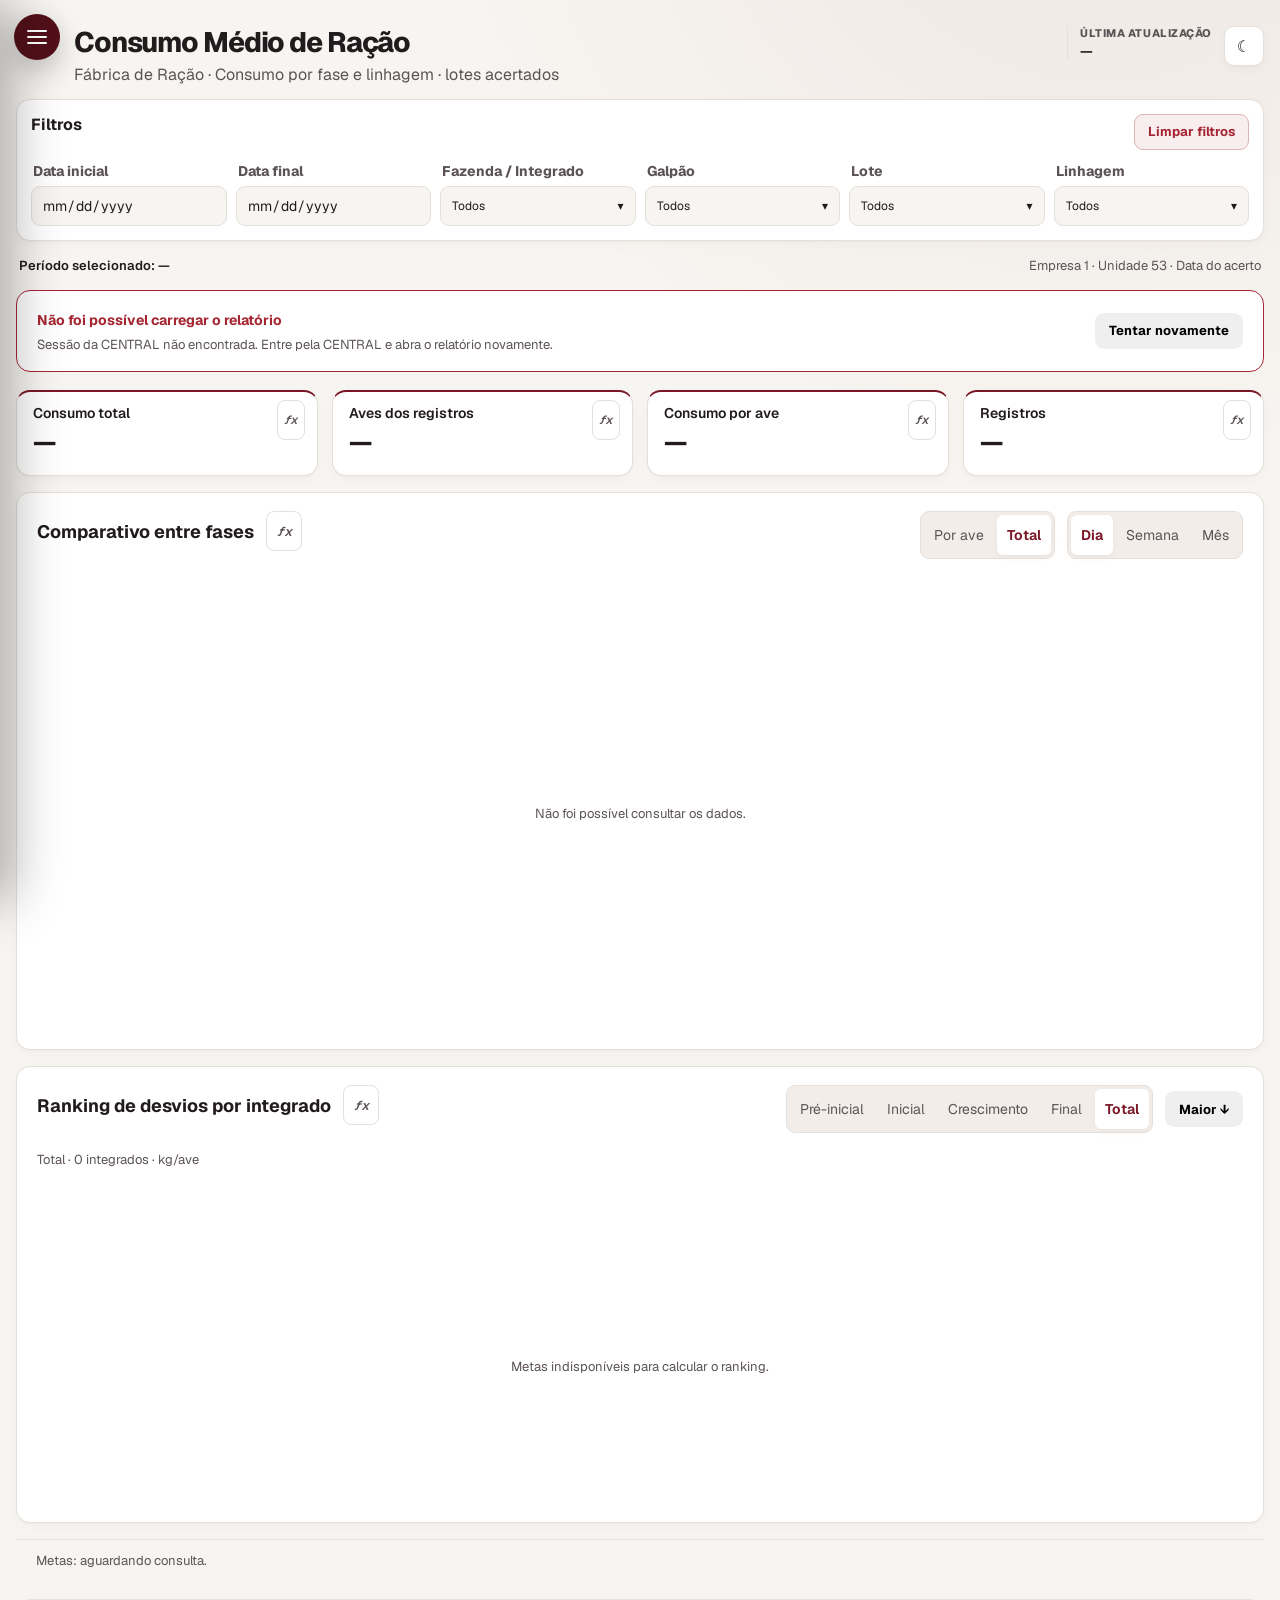
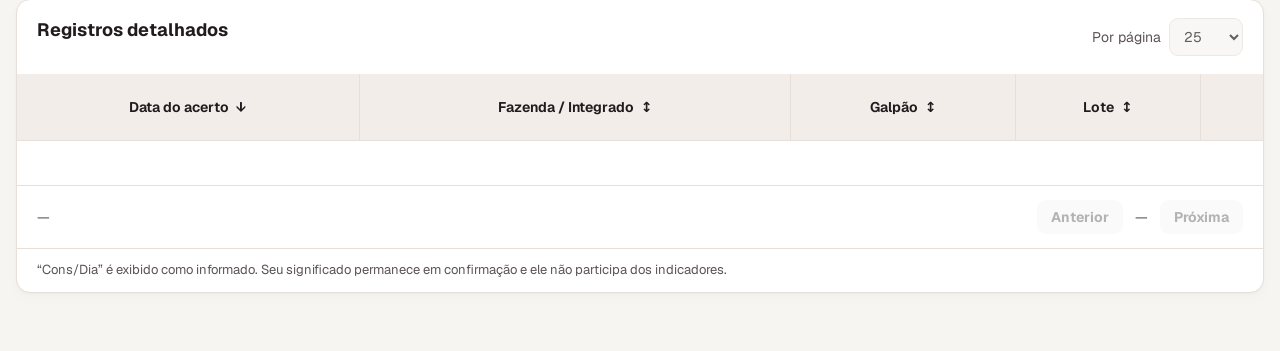
<file: index.html>
<!doctype html>
<html lang="pt-BR">
<head>
  <meta charset="utf-8">
  <meta name="viewport" content="width=device-width,initial-scale=1">
  <title>Consumo Médio de Ração — Fábrica de Ração</title>
  <link rel="icon" href="assets/img/favicon-granja.png">
  <script>(()=>{try{const theme=localStorage.getItem('bi-fabrica-racao-theme');if(theme)document.documentElement.dataset.theme=theme;}catch(_){}})();</script>
  <link rel="stylesheet" href="assets/vendor/geist/index.css">
  <link rel="stylesheet" href="assets/css/app.css?v=20261118-filtros-indicador">
  <link rel="stylesheet" href="assets/css/mobile-filters.css?v=20261118-cabecalhos">
  <link rel="stylesheet" href="assets/css/indicator-formulas.css?v=20261106-fx">
  <link rel="stylesheet" href="assets/css/consumo-racao.css?v=20261127-blocos-27">
  <link rel="stylesheet" href="assets/css/consumo-racao-filters.css?v=20261127-mobile-2">
</head>
<body data-page="consumo-racao" class="feed-report">
<main class="app-shell">
  <header class="page-header">
    <div><h1>Consumo Médio de Ração</h1><p>Fábrica de Ração · Consumo por fase e linhagem · lotes acertados</p></div>
    <div class="header-toolbar">
      <div class="update-meta"><span>Última atualização</span><strong id="feedUpdated">—</strong></div>
      <button class="icon-button" type="button" data-theme-toggle aria-label="Alternar tema"><span data-theme-icon>☾</span></button>
    </div>
  </header>
  <div id="feedDemo" class="feed-demo" hidden><strong>Demonstração local</strong><span>Dados inteiramente sintéticos · não representam a produção.</span></div>
  <section class="card filter-card">
    <div class="filter-card-top"><h2>Filtros</h2><button id="limparFeedFiltros" class="button button-ghost-danger" type="button" disabled>Limpar filtros</button></div>
    <div class="filters-grid" id="feedFilters">
      <label class="filter-field"><span>Data inicial</span><input id="feedStart" type="date" disabled></label>
      <label class="filter-field"><span>Data final</span><input id="feedEnd" type="date" disabled></label>
    </div>
  </section>
  <div class="feed-context"><span id="feedPeriod">Período selecionado: —</span><span>Empresa 1 · Unidade 53 · Data do acerto</span></div>
  <div id="feedState" class="feed-state" role="status"><div><strong id="feedStateTitle">Preparando relatório…</strong><p id="feedStateText">Aguarde a consulta dos dados.</p></div><button class="button" type="button" id="feedReload">Tentar novamente</button></div>
  <section class="feed-kpis" aria-label="Indicadores do período">
    <article class="card feed-kpi"><div class="feed-kpi-top"><h2 id="feedTotalTitle">Consumo total</h2><span data-formula-mount="feed.total"></span></div><strong id="feedTotal">—</strong><p id="feedTotalNote">Escala original do relatório</p></article>
    <article class="card feed-kpi"><div class="feed-kpi-top"><h2>Aves dos registros</h2><span data-formula-mount="feed.birds"></span></div><strong id="feedBirds">—</strong><p>Quantidade informada nos registros</p></article>
    <article class="card feed-kpi"><div class="feed-kpi-top"><h2>Consumo por ave</h2><span data-formula-mount="feed.ratio"></span></div><strong id="feedPerBird">—</strong><p id="feedPerBirdNote">Razão entre as somas correspondentes</p></article>
    <article class="card feed-kpi"><div class="feed-kpi-top"><h2>Registros</h2><span data-formula-mount="feed.records"></span></div><strong id="feedRecords">—</strong><p>Registros detalhados no período</p></article>
  </section>
  <p id="feedCoverage" class="feed-footnote" role="status"></p>
  <section class="card feed-section feed-stacked-section" aria-labelledby="feedPhaseTitle">
    <div class="feed-heading"><div><h2 id="feedPhaseTitle">Comparativo entre fases</h2><span data-formula-mount="feed.phaseChart"></span></div>
      <div class="feed-stacked-controls">
        <div class="feed-segment" role="group" aria-label="Medida do comparativo"><button type="button" data-feed-metric="perBird" aria-pressed="false">Por ave</button><button type="button" data-feed-metric="total" aria-pressed="true">Total</button></div>
        <div class="feed-segment" role="group" aria-label="Agrupamento do comparativo"><button type="button" data-feed-period="dia" aria-pressed="true">Dia</button><button type="button" data-feed-period="semana" aria-pressed="false">Semana</button><button type="button" data-feed-period="mes" aria-pressed="false">Mês</button></div>
      </div>
    </div>
    <div class="feed-chart-wrap"><div id="feedPhasesChart" class="feed-chart feed-stacked-chart" role="img" aria-label="Consumo por fase em colunas empilhadas por período, com total acima de cada coluna"></div><p class="feed-chart-empty" id="feedPhasesEmpty">Aguardando dados.</p></div>
  </section>
  <section class="card feed-section" id="feedRanking" aria-labelledby="feedRankingTitle">
    <div class="feed-heading"><div class="feed-ranking-title"><h2 id="feedRankingTitle">Ranking de desvios por integrado</h2><span data-formula-mount="feed.ranking"></span></div>
      <div class="feed-ranking-controls">
        <div class="feed-segment" role="group" aria-label="Fase do ranking"><button type="button" data-ranking-phase="fase_pre_menos_inicial" aria-pressed="false">Pré-inicial</button><button type="button" data-ranking-phase="fase_inicial" aria-pressed="false">Inicial</button><button type="button" data-ranking-phase="fase_crescimento" aria-pressed="false">Crescimento</button><button type="button" data-ranking-phase="fase_final" aria-pressed="false">Final</button><button type="button" data-ranking-phase="consumo_total" aria-pressed="true">Total</button></div>
        <button type="button" class="button" id="feedRankingOrder" aria-label="Ordenação: maior desvio primeiro. Alternar para menor.">Maior ↓</button>
      </div>
    </div>
    <div class="feed-ranking-context"><span id="feedRankingStatus" role="status"></span></div>
    <div class="feed-ranking-meta-row"><span id="feedRankingMeta" hidden></span></div>
    <div class="feed-ranking-scroll"><div class="feed-chart-wrap"><div id="feedRankingChart" class="feed-chart" role="img" aria-label="Ranking dos desvios de consumo em relação à meta"></div><p class="feed-chart-empty" id="feedRankingEmpty">Aguardando dados.</p></div></div>
  </section>
  <p class="feed-footnote feed-inset" id="feedTargetsStatus" role="status">Metas: aguardando consulta.</p>
  <section class="card feed-section" aria-labelledby="feedDetailTitle">
    <div class="feed-heading"><div><h2 id="feedDetailTitle">Registros detalhados</h2><p id="feedDetailNote">Valores por registro, preservando a escala da origem.</p></div><label class="feed-page-size">Por página<select id="feedPageSize" disabled><option value="25">25</option><option value="50">50</option><option value="100">100</option></select></label></div>
    <div class="feed-scroll feed-detail-scroll" tabindex="0" role="region" aria-label="Registros detalhados, com rolagem horizontal e vertical"><table class="feed-table" id="feedDetailTable" aria-busy="false"><thead><tr id="feedDetailHead"></tr></thead><tbody id="feedDetailRows"><tr><td>Aguardando dados.</td></tr></tbody></table></div>
    <footer class="feed-footer"><span id="feedPageCount">—</span><nav aria-label="Paginação dos registros"><button id="feedPrev" class="button" type="button" disabled>Anterior</button><span id="feedPage">—</span><button id="feedNext" class="button" type="button" disabled>Próxima</button></nav></footer>
    <p class="feed-footnote feed-inset">“Cons/Dia” é exibido como informado. Seu significado permanece em confirmação e ele não participa dos indicadores.</p>
  </section>

</main>
<script src="assets/js/config.js"></script>
<script src="assets/js/api.js"></script>
<script src="assets/js/consumo-racao-activity.js?v=20261127-filtros-1"></script>
<script src="assets/js/date-time.js?v=atualizacao-20261020-2"></script>
<script src="assets/js/theme.js?v=ajustes-20261008-1"></script>
<script src="assets/js/mobile-filters.js?v=fabrica-mobile-20261127-2"></script>
<script src="assets/js/filters.js?v=fazenda-20261123-1"></script>
<script src="assets/js/consumo-racao-filters.js?v=20261127-mobile-2"></script>
<script src="assets/vendor/echarts/echarts.min.js"></script>
<script src="assets/js/consumo-racao-config.js?v=20261126-metas-7"></script>
<script src="assets/js/consumo-racao-data.js?v=20261126-kg-6"></script>
<script src="assets/js/consumo-racao-metas.js?v=20261126-fontes-10"></script>
<script src="assets/js/consumo-racao-formulas.js?v=20261127-cards-6"></script>
<script src="assets/js/indicator-formulas.js?v=20261106-fx"></script>
<script src="assets/js/consumo-racao-stacked.js?v=20261127-sync-5"></script>
<script src="assets/js/consumo-racao-selection.js?v=20261127-cards-2"></script>
<script src="assets/js/consumo-racao-ranking.js?v=20261127-sync-5"></script>
<script src="assets/js/consumo-racao.js?v=20261127-mobile-11"></script>
<script src="assets/js/sidebar.js?v=custo-20261127-1"></script>
</body>
</html>
</file>
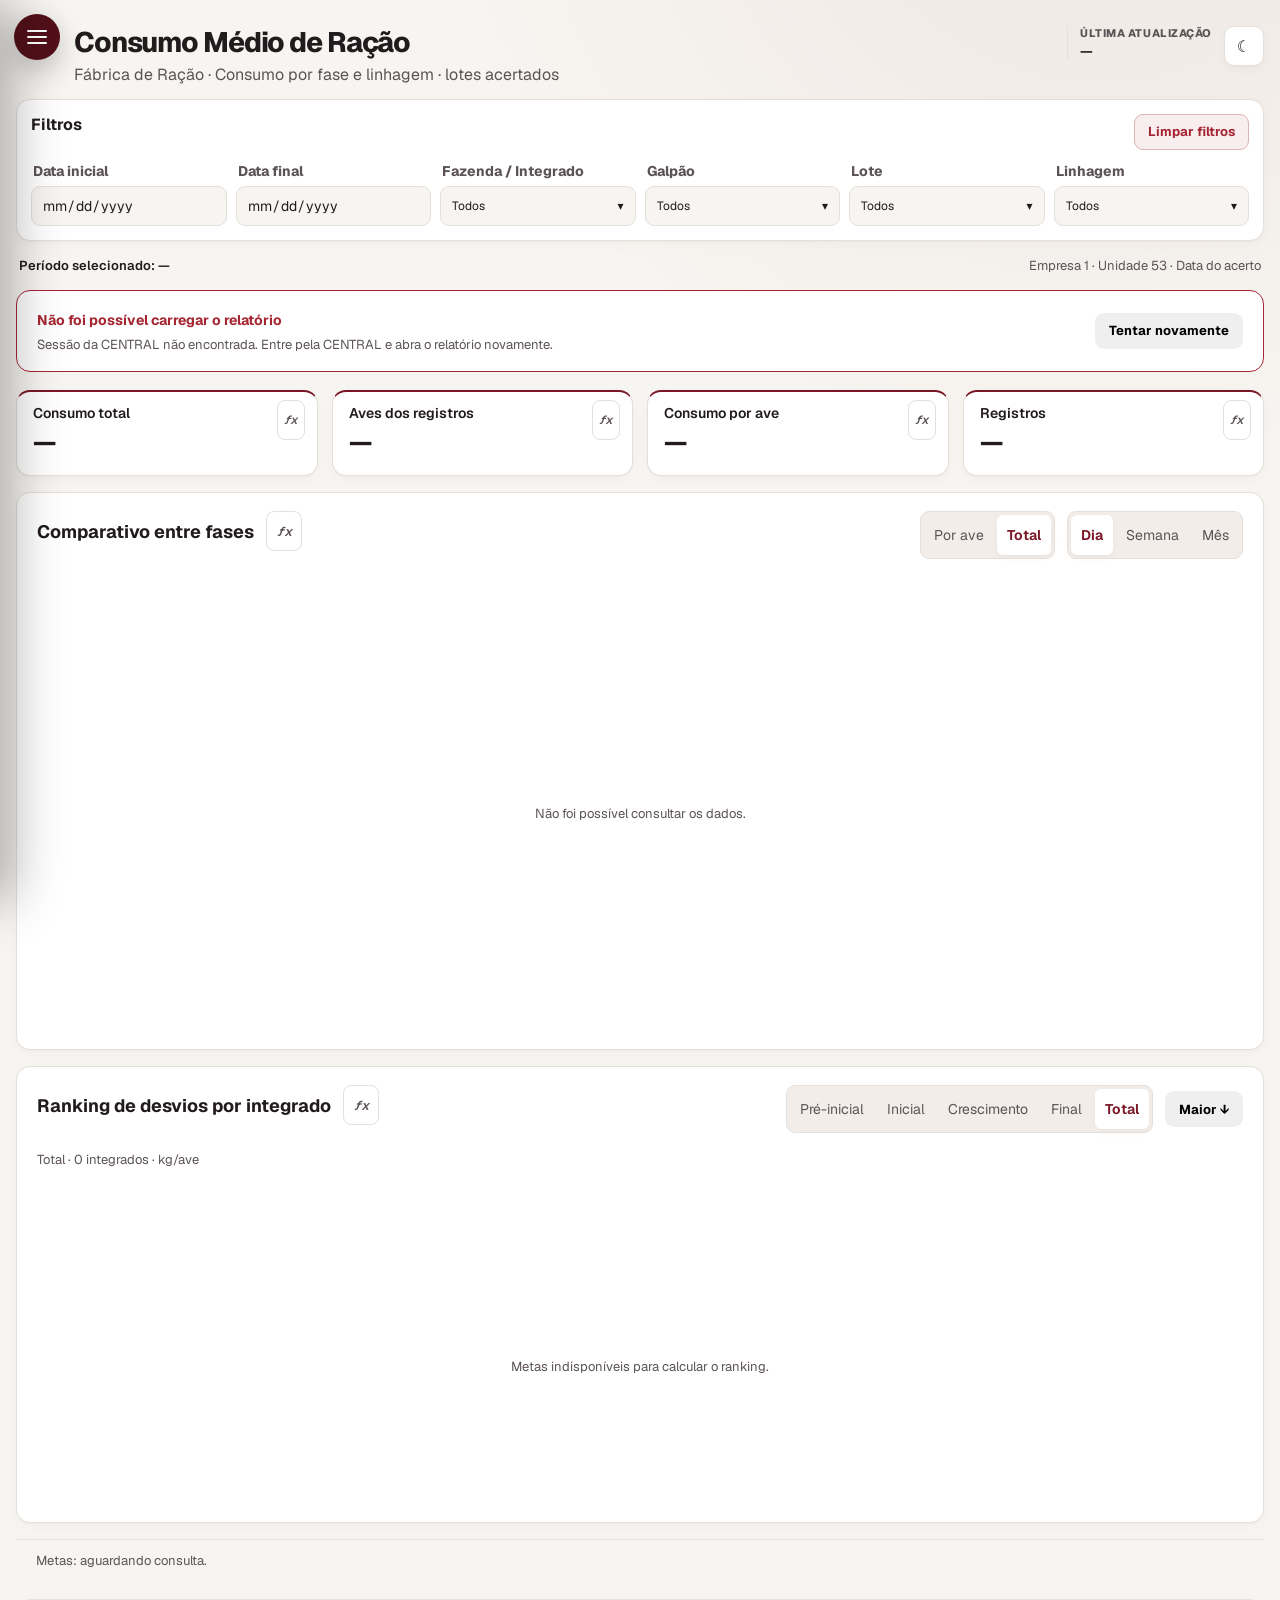
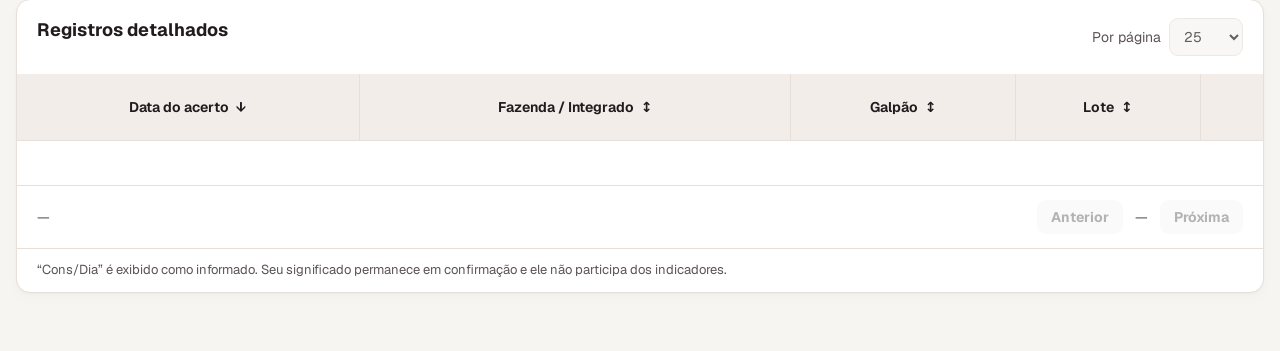
<file: consumo-medio-racao.html>
<!doctype html>
<html lang="pt-BR"><head><meta charset="utf-8"><meta name="viewport" content="width=device-width,initial-scale=1"><title>Consumo Médio de Ração ? Fábrica de Ração</title></head>
<body><a href="index.html">Abrir Consumo Médio de Ração</a><script>location.replace('index.html'+location.search+location.hash);</script></body></html>
</file>
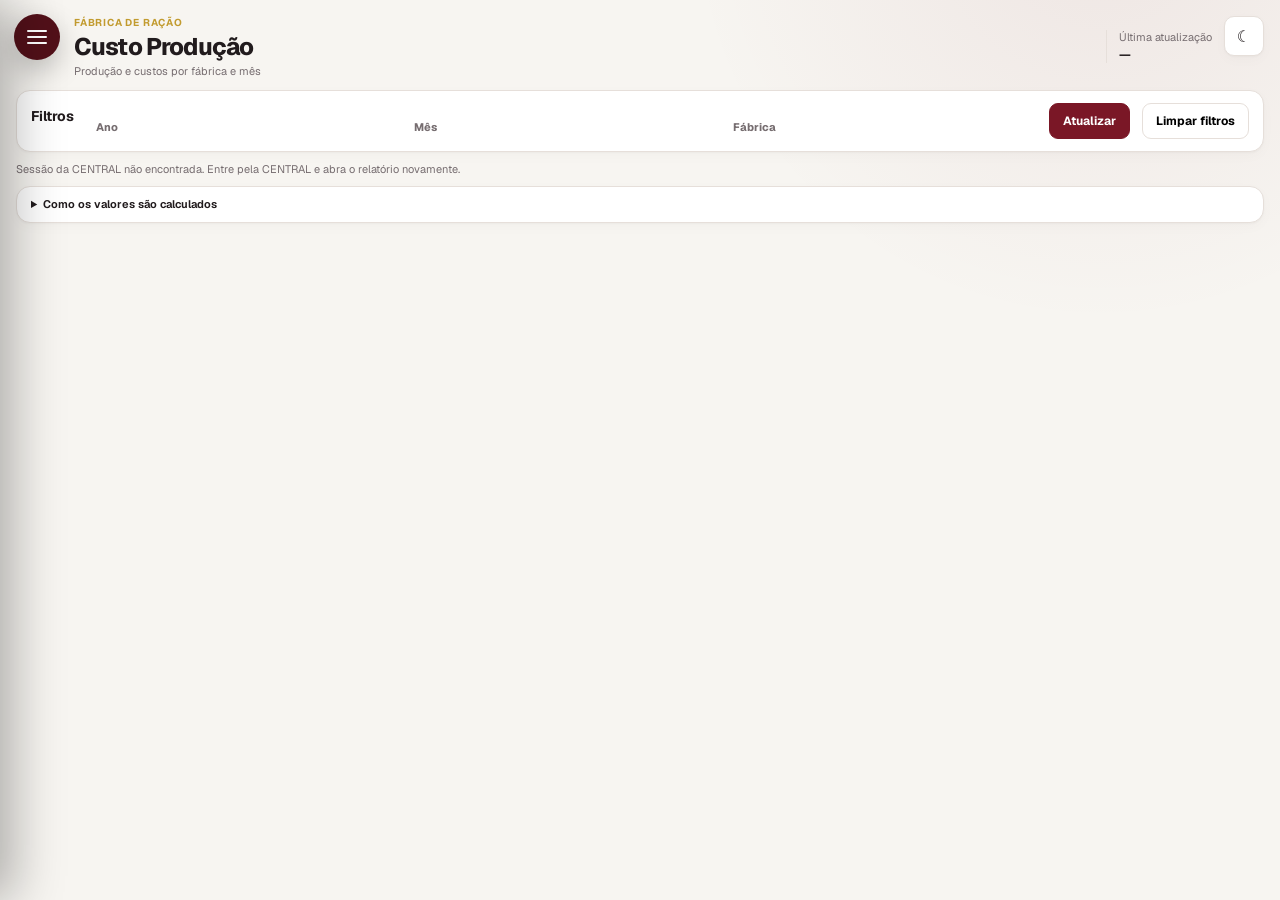
<file: custo-producao.html>
<!doctype html>
<html lang="pt-BR">
<head>
  <meta charset="utf-8"><meta name="viewport" content="width=device-width,initial-scale=1">
  <title>Custo Produção — Fábrica de Ração</title>
  <link rel="icon" href="assets/img/favicon-granja.png">
  <script>try{const t=localStorage.getItem('bi-fabrica-racao-theme');if(t)document.documentElement.dataset.theme=t;}catch(_){}</script>
  <link rel="stylesheet" href="assets/vendor/geist/index.css">
  <link rel="stylesheet" href="assets/css/app.css?v=20261118-filtros-indicador">
  <link rel="stylesheet" href="assets/css/custo-producao.css?v=20261127-5">
<style>.material-link{color:inherit;text-decoration:underline;text-underline-offset:3px}.material-link:hover{color:var(--primary)}</style>
</head>
<body data-page="custo-producao">
<main class="app-shell">
  <header class="page-header">
    <div><p class="cost-eyebrow">FÁBRICA DE RAÇÃO</p><h1>Custo Produção</h1><p>Produção e custos por fábrica e mês</p></div>
    <div class="header-toolbar"><div class="update-meta"><span>Última atualização</span><strong id="costUpdated">—</strong></div><button class="icon-button" type="button" data-theme-toggle aria-label="Alternar tema"><span data-theme-icon>☾</span></button></div>
  </header>
  <section class="card cost-filters" aria-label="Filtros">
    <h2>Filtros</h2><div id="costFilters" class="cost-filter-fields"></div>
    <button class="button primary" id="costReload" type="button">Atualizar</button>
    <button class="button" id="costClear" type="button">Limpar filtros</button>
  </section>
  <p class="cost-context" id="costStatus" role="status">Consultando produção e custos…</p>
  <div id="costTables"></div>
  <details class="card cost-rules"><summary>Como os valores são calculados</summary>
    <p>Produção Ração: total de Produção Período, em kg. Dias de Produção: dias distintos com produção maior que zero no Resumo Gerencial. Produção Diária: produção do mês ÷ dias com produção.</p>
    <p>Matéria-prima, gastos operacionais e frete: totais de Custo Direto, Alocado Por Rateio e Frete Rateio da alocação por produto. Custo Total: soma desses três componentes. Custo/kg: cada custo ÷ produção total do mês.</p>
    <p>Variação: último mês selecionado menos o mês imediatamente anterior importado, mesmo que ele não esteja selecionado no filtro. Nas três primeiras linhas compara quantidades; nas linhas de custos compara R$/kg. Os cálculos usam os valores sem arredondamento. Ausências aparecem como — até a importação da base de comparação.</p>
  </details>
</main>
<script src="assets/js/config.js"></script><script src="assets/js/api.js"></script>
<script src="assets/js/date-time.js"></script><script src="assets/js/theme.js"></script>
<script src="assets/js/filters.js"></script><script src="assets/js/custo-producao.js?v=20261127-7"></script>
<script src="assets/js/sidebar.js?v=custo-20261127-1"></script>
</body></html>
</file>
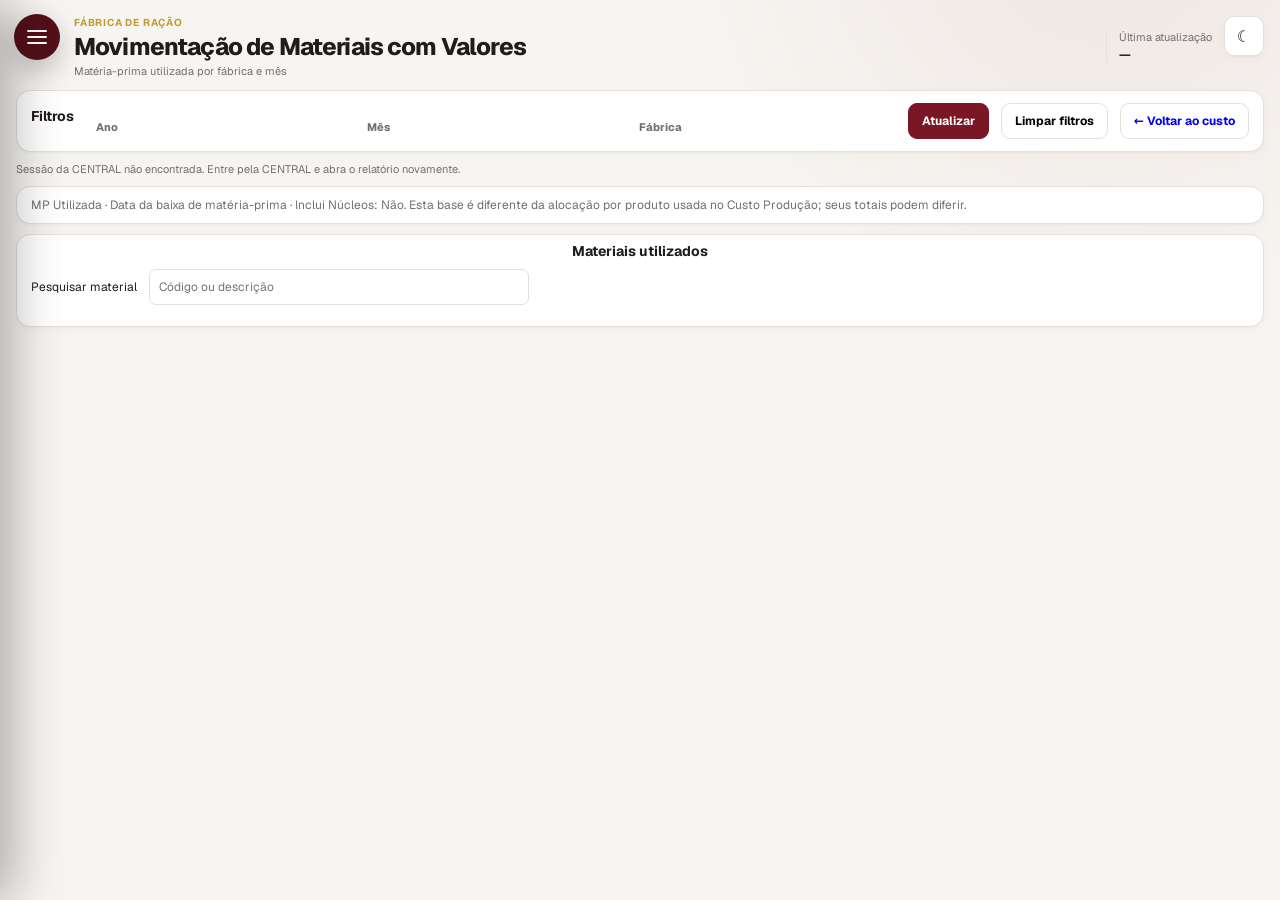
<file: movimentacao-materiais.html>
<!doctype html>
<html lang="pt-BR">
<head>
  <meta charset="utf-8"><meta name="viewport" content="width=device-width,initial-scale=1">
  <title>Movimentação de Materiais — Fábrica de Ração</title>
  <link rel="icon" href="assets/img/favicon-granja.png">
  <script>try{const t=localStorage.getItem('bi-fabrica-racao-theme');if(t)document.documentElement.dataset.theme=t;}catch(_){}</script>
  <link rel="stylesheet" href="assets/vendor/geist/index.css">
  <link rel="stylesheet" href="assets/css/app.css?v=20261118-filtros-indicador">
  <link rel="stylesheet" href="assets/css/custo-producao.css?v=20261127-5"><link rel="stylesheet" href="assets/css/movimentacao-materiais.css?v=20261127-2">
</head>
<body data-page="custo-producao">
<main class="app-shell">
  <header class="page-header">
    <div><p class="cost-eyebrow">FÁBRICA DE RAÇÃO</p><h1>Movimentação de Materiais com Valores</h1><p>Matéria-prima utilizada por fábrica e mês</p></div>
    <div class="header-toolbar"><div class="update-meta"><span>Última atualização</span><strong id="costUpdated">—</strong></div><button class="icon-button" type="button" data-theme-toggle aria-label="Alternar tema"><span data-theme-icon>☾</span></button></div>
  </header>
  <section class="card cost-filters" aria-label="Filtros">
    <h2>Filtros</h2><div id="costFilters" class="cost-filter-fields"></div>
    <button class="button primary" id="costReload" type="button">Atualizar</button>
    <button class="button" id="costClear" type="button">Limpar filtros</button><a class="button" id="materialsBack" href="custo-producao.html">← Voltar ao custo</a>
  </section>
  <p class="cost-context" id="costStatus" role="status">Consultando materiais…</p>
  <section class="card material-note">MP Utilizada · Data da baixa de matéria-prima · Inclui Núcleos: Não. Esta base é diferente da alocação por produto usada no Custo Produção; seus totais podem diferir.</section>
  <section class="card cost-section"><h2 id="materialTitle">Materiais utilizados</h2>
    <label class="material-search">Pesquisar material <input id="materialSearch" type="search" placeholder="Código ou descrição"></label>
    <div class="cost-scroll material-scroll"><table class="cost-table material-table"><thead><tr id="materialHeaders"></tr></thead><tbody id="materialRows"></tbody><tfoot id="materialTotals"></tfoot></table></div>
    <p id="materialCount"></p>
  </section>
</main>
<script src="assets/js/config.js"></script><script src="assets/js/api.js"></script>
<script src="assets/js/date-time.js"></script><script src="assets/js/theme.js"></script>
<script src="assets/js/filters.js"></script><script src="assets/js/movimentacao-materiais.js?v=20261127-3"></script>
<script src="assets/js/sidebar.js?v=custo-20261127-1"></script>
</body></html>
</file>
<file: assets/vendor/geist/index.css>
/* geist-cyrillic-ext-wght-normal */
@font-face {
  font-family: 'Geist Variable';
  font-style: normal;
  font-display: swap;
  font-weight: 100 900;
  src: url(./files/geist-cyrillic-ext-wght-normal.woff2) format('woff2-variations');
  unicode-range: U+0460-052F,U+1C80-1C8A,U+20B4,U+2DE0-2DFF,U+A640-A69F,U+FE2E-FE2F;
}

/* geist-cyrillic-wght-normal */
@font-face {
  font-family: 'Geist Variable';
  font-style: normal;
  font-display: swap;
  font-weight: 100 900;
  src: url(./files/geist-cyrillic-wght-normal.woff2) format('woff2-variations');
  unicode-range: U+0301,U+0400-045F,U+0490-0491,U+04B0-04B1,U+2116;
}

/* geist-vietnamese-wght-normal */
@font-face {
  font-family: 'Geist Variable';
  font-style: normal;
  font-display: swap;
  font-weight: 100 900;
  src: url(./files/geist-vietnamese-wght-normal.woff2) format('woff2-variations');
  unicode-range: U+0102-0103,U+0110-0111,U+0128-0129,U+0168-0169,U+01A0-01A1,U+01AF-01B0,U+0300-0301,U+0303-0304,U+0308-0309,U+0323,U+0329,U+1EA0-1EF9,U+20AB;
}

/* geist-latin-ext-wght-normal */
@font-face {
  font-family: 'Geist Variable';
  font-style: normal;
  font-display: swap;
  font-weight: 100 900;
  src: url(./files/geist-latin-ext-wght-normal.woff2) format('woff2-variations');
  unicode-range: U+0100-02BA,U+02BD-02C5,U+02C7-02CC,U+02CE-02D7,U+02DD-02FF,U+0304,U+0308,U+0329,U+1D00-1DBF,U+1E00-1E9F,U+1EF2-1EFF,U+2020,U+20A0-20AB,U+20AD-20C0,U+2113,U+2C60-2C7F,U+A720-A7FF;
}

/* geist-latin-wght-normal */
@font-face {
  font-family: 'Geist Variable';
  font-style: normal;
  font-display: swap;
  font-weight: 100 900;
  src: url(./files/geist-latin-wght-normal.woff2) format('woff2-variations');
  unicode-range: U+0000-00FF,U+0131,U+0152-0153,U+02BB-02BC,U+02C6,U+02DA,U+02DC,U+0304,U+0308,U+0329,U+2000-206F,U+20AC,U+2122,U+2191,U+2193,U+2212,U+2215,U+FEFF,U+FFFD;
}
</file>
<file: assets/css/app.css>
:root {
  color-scheme: light;

  --background: #f7f5f1;
  --foreground: #211b1d;

  --card: #ffffff;
  --card-foreground: #211b1d;

  --popover: #ffffff;
  --popover-foreground: #211b1d;

  --primary: #7a1726;
  --primary-foreground: #ffffff;
  --primary-2: #a52a3c;

  --secondary: #f2ede9;
  --secondary-foreground: #352d2f;

  --accent: #c29b2f;
  --accent-foreground: #211b1d;

  --muted: #f1ede8;
  --muted-foreground: #766d70;

  --border: #e6dfda;
  --input: #e6dfda;
  --ring: rgba(122, 23, 38, 0.24);

  --destructive: #a62532;

  --radius: 14px;

  --shadow-sm:
    0 1px 2px rgba(24, 18, 20, 0.03), 0 4px 14px rgba(24, 18, 20, 0.025);

  --shadow-md:
    0 1px 2px rgba(24, 18, 20, 0.04), 0 12px 34px rgba(24, 18, 20, 0.055);
}

.api-filter-progress { position:fixed; right:20px; bottom:18px; z-index:3000; display:flex; align-items:center; gap:10px; padding:12px 18px; border:1px solid var(--border); border-radius:10px; background:var(--card); color:var(--primary); box-shadow:0 5px 22px #0002; font-size:13px; font-weight:650; pointer-events:none; }
.api-filter-progress::before { content:""; width:15px; height:15px; border:2px solid var(--border); border-top-color:var(--primary); border-radius:50%; animation:api-filter-spin .8s linear infinite; }
@keyframes api-filter-spin { to { transform:rotate(360deg); } }
@media (prefers-reduced-motion:reduce) { .api-filter-progress::before { animation:none; } }

:root[data-theme="dark"] {
  color-scheme: dark;

  --background: #111113;
  --foreground: #f3eeee;

  --card: #171719;
  --card-foreground: #f3eeee;

  --popover: #1b1b1e;
  --popover-foreground: #f3eeee;

  --primary: #b84b5e;
  --primary-foreground: #ffffff;
  --primary-2: #8d2538;

  --secondary: #232326;
  --secondary-foreground: #f0e9e9;

  --accent: #d1ad42;
  --accent-foreground: #171719;

  --muted: #222225;
  --muted-foreground: #aaa0a3;

  --border: #2e2e33;
  --input: #333338;
  --ring: rgba(184, 75, 94, 0.28);

  --destructive: #d1505b;

  --shadow-sm: 0 1px 2px rgba(0, 0, 0, 0.28);

  --shadow-md: 0 16px 42px rgba(0, 0, 0, 0.32);
}

* {
  box-sizing: border-box;
}

html,
body {
  margin: 0;
  min-height: 100%;
}

body {
  background:
    radial-gradient(
      circle at 86% -10%,
      color-mix(in srgb, var(--primary) 7%, transparent),
      transparent 28%
    ),
    var(--background);

  color: var(--foreground);

  font-family:
    Inter,
    ui-sans-serif,
    system-ui,
    -apple-system,
    BlinkMacSystemFont,
    "Segoe UI",
    sans-serif;

  -webkit-font-smoothing: antialiased;
}

button,
select,
input {
  font: inherit;
}

.hidden {
  display: none !important;
}

.app-shell {
  width: min(1760px, calc(100% - 32px));
  margin: 0 auto;
  padding: 26px 0 42px;
}

.page-header {
  display: flex;
  align-items: flex-start;
  justify-content: space-between;
  gap: 24px;

  margin-bottom: 14px;
}

.page-header h1 {
  margin: 0 0 4px;

  font-size: clamp(23.8px, 1.785vw, 32.3px);
  line-height: 1.05;

  font-weight: 760;
  letter-spacing: -0.04em;
}

.page-header p {
  margin: 0;

  color: var(--muted-foreground);

  font-size: 13px;
}

.eyebrow {
  color: var(--accent);

  font-size: 10px;
  font-weight: 800;

  letter-spacing: 0.07em;
  text-transform: uppercase;
}

.header-toolbar {
  display: flex;
  align-items: center;
  gap: 10px;
}

.icon-button {
  min-width: 40px;
  height: 40px;

  display: inline-flex;
  align-items: center;
  justify-content: center;
  gap: 8px;

  padding: 0 11px;

  border: 1px solid var(--border);
  border-radius: 10px;

  background: var(--card);
  color: var(--foreground);

  cursor: pointer;
  text-decoration: none;

  box-shadow: var(--shadow-sm);
}

.icon-button:hover {
  background: var(--secondary);
}

.icon-button-label {
  min-width: auto;

  color: var(--primary);

  font-size: 12px;
  font-weight: 700;
}

.update-meta {
  padding-left: 12px;

  border-left: 1px solid var(--border);
}

.update-meta span {
  display: block;

  margin-bottom: 2px;

  color: var(--muted-foreground);

  font-size: 9px;
  font-weight: 800;

  letter-spacing: 0.05em;
  text-transform: uppercase;
}

.update-meta strong {
  display: block;

  font-size: 11px;
  font-weight: 650;
}

.card {
  border: 1px solid var(--border);
  border-radius: var(--radius);

  background: var(--card);
  color: var(--card-foreground);

  box-shadow: var(--shadow-sm);
}

.filter-card {
  margin-bottom: 16px;
  padding: 14px;
}

.filter-card-top {
  display: flex;
  align-items: flex-start;
  justify-content: space-between;
  gap: 16px;

  margin-bottom: 12px;
}

.filter-card-top h2 {
  margin: 0;

  font-size: 13px;
}

.filter-card-top p {
  margin: 2px 0 0;

  color: var(--muted-foreground);

  font-size: 10px;
}

.filters-grid {
  display: grid;
  gap: 9px;
}

.first-page-filters {
  grid-template-columns: repeat(6, minmax(145px, 1fr));
}

.details-filters {
  grid-template-columns: repeat(5, minmax(145px, 1fr));
}

.filter-field {
  min-width: 0;
}

.filter-field > span {
  display: block;

  margin: 0 0 5px 2px;

  color: var(--muted-foreground);

  font-size: 9px;
  font-weight: 750;
}

.filter-field select {
  width: 100%;
  min-height: 40px;

  padding: 0 11px;

  border: 1px solid var(--input);
  border-radius: 9px;

  background: var(--background);
  color: var(--foreground);
}

.button {
  min-height: 36px;

  padding: 0 13px;

  border: 1px solid transparent;
  border-radius: 9px;

  cursor: pointer;

  font-size: 11px;
  font-weight: 700;
}

.button-ghost-danger {
  border-color: color-mix(in srgb, var(--destructive) 22%, var(--border));

  background: color-mix(in srgb, var(--destructive) 8%, var(--card));

  color: var(--destructive);
}

.button-ghost-danger:hover {
  background: var(--destructive);
  color: #fff;
}

/* Choices.js */
.choices {
  margin: 0 !important;
}

.choices__inner {
  min-height: 40px !important;

  display: flex;
  align-items: center;

  padding: 6px 32px 6px 10px !important;

  border: 1px solid var(--input) !important;
  border-radius: 9px !important;

  background: var(--background) !important;
  color: var(--foreground) !important;

  font-size: 12px !important;
}

.is-focused .choices__inner,
.is-open .choices__inner {
  border-color: var(--primary) !important;

  box-shadow: 0 0 0 3px var(--ring) !important;
}

.choices__list--single {
  padding: 0 !important;
}

.choices__list--dropdown,
.choices__list[aria-expanded] {
  z-index: 60 !important;

  margin-top: 6px !important;

  border: 1px solid var(--border) !important;
  border-radius: 10px !important;

  background: var(--popover) !important;
  color: var(--popover-foreground) !important;

  box-shadow: var(--shadow-md) !important;
}

.choices__input {
  border: 1px solid var(--border) !important;
  border-radius: 8px !important;

  background: var(--background) !important;
  color: var(--foreground) !important;
}

.choices__item--selectable.is-highlighted {
  background: var(--secondary) !important;
  color: var(--foreground) !important;
}

/* Alert */
.alert {
  margin-bottom: 14px;
  padding: 11px 13px;

  border-radius: 10px;

  font-size: 11px;
}

.alert-error {
  border: 1px solid color-mix(in srgb, var(--destructive) 34%, var(--border));

  background: color-mix(in srgb, var(--destructive) 9%, var(--card));

  color: var(--destructive);
}

/* First page grid */
.dashboard-grid {
  display: grid;
  grid-template-columns: repeat(3, minmax(0, 1fr));

  gap: 12px;
}

.metric-card {
  min-width: 0;

  padding: 13px;

  border: 1px solid var(--border);
  border-radius: var(--radius);

  background: var(--card);

  box-shadow: var(--shadow-sm);
}

.metric-card-wide {
  grid-column: span 2;
}

.metric-card-header {
  display: flex;
  align-items: center;
  justify-content: space-between;
  gap: 10px;

  padding-bottom: 9px;
  margin-bottom: 3px;

  border-bottom: 1px solid var(--border);
}

.metric-card-header h2 {
  margin: 0;

  color: var(--primary);

  font-size: 13px;
}

.metric-card-header p {
  margin: 2px 0 0;

  color: var(--muted-foreground);

  font-size: 9px;
}

.card-actions {
  display: flex;
  align-items: center;
  gap: 5px;
}

.mini-button,
.details-button {
  height: 28px;

  display: inline-flex;
  align-items: center;
  justify-content: center;

  padding: 0 8px;

  border: 1px solid var(--border);
  border-radius: 8px;

  background: var(--background);
  color: var(--muted-foreground);

  cursor: pointer;
  text-decoration: none;

  font-size: 9px;
  font-weight: 700;
}

.details-button:hover,
.mini-button:hover {
  background: var(--secondary);
  color: var(--primary);
}

.metric-table-wrapper {
  width: 100%;
  overflow-x: auto;

  scrollbar-width: thin;
}

.metric-table {
  width: 100%;
  min-width: 410px;

  border-collapse: separate;
  border-spacing: 0;

  font-size: 10px;
}

.metric-table th,
.metric-table td {
  padding: 5px 7px;

  border-bottom: 1px solid var(--border);

  text-align: right;
  white-space: nowrap;

  font-variant-numeric: tabular-nums;
}

.metric-table thead th {
  background: var(--card);
  color: var(--primary);

  font-size: 9px;
}

.metric-table .month-cell {
  text-align: left;

  color: var(--muted-foreground);
}

.metric-table tbody tr:hover {
  background: var(--secondary);
}

.metric-table .total-row {
  background: var(--secondary);

  font-weight: 800;
}

.metric-table .total-row .month-cell {
  color: var(--primary);
}

.metric-value-link {
  display: block;

  margin: -5px -7px;
  padding: 5px 7px;

  color: inherit;
  text-decoration: none;

  border-radius: 5px;
}

.metric-value-link:hover {
  background: color-mix(in srgb, var(--primary) 8%, transparent);

  color: var(--primary);
}

.table-sort-button {
  width: 100%;

  display: inline-flex;
  align-items: center;
  justify-content: flex-end;
  gap: 3px;

  padding: 0;

  border: 0;

  background: transparent;
  color: inherit;

  cursor: pointer;

  font: inherit;
  font-weight: inherit;
}

.table-sort-button-month {
  justify-content: flex-start;
}

.sort-icon {
  color: var(--muted-foreground);

  font-size: 8px;
}

.skeleton {
  height: 330px;

  border: 1px solid var(--border);
  border-radius: var(--radius);

  background: linear-gradient(
    90deg,
    var(--card) 0%,
    var(--secondary) 45%,
    var(--card) 100%
  );

  background-size: 220% 100%;

  animation: skeleton 1.2s ease infinite;
}

@keyframes skeleton {
  to {
    background-position: -120% 0;
  }
}

/* Details */
.back-link {
  display: inline-block;

  margin-bottom: 9px;

  color: var(--primary);

  text-decoration: none;

  font-size: 10px;
  font-weight: 700;
}

.details-top-grid {
  display: grid;
  grid-template-columns:
    minmax(190px, 0.62fr)
    minmax(0, 1.5fr)
    minmax(0, 1.5fr);

  gap: 12px;

  margin-bottom: 12px;
}

.metric-summary-card,
.chart-card {
  padding: 15px;
}

.card-heading-row {
  display: flex;
  align-items: flex-start;
  justify-content: space-between;
  gap: 12px;
}

.card-heading-row h2 {
  margin: 2px 0 0;

  font-size: 14px;
}

.card-heading-row p {
  margin: 3px 0 0;

  color: var(--muted-foreground);

  font-size: 10px;
}

.card-kicker {
  color: var(--muted-foreground);

  font-size: 9px;
  font-weight: 800;

  text-transform: uppercase;
  letter-spacing: 0.055em;
}

.metric-summary-value {
  margin-top: 38px;

  font-size: clamp(38px, 4vw, 58px);
  font-weight: 760;

  letter-spacing: -0.055em;
}

.metric-summary-caption {
  margin-top: 6px;

  color: var(--muted-foreground);

  font-size: 10px;
}

.mini-link {
  color: var(--primary);

  font-size: 9px;
  font-weight: 700;

  text-decoration: none;
}

.chart {
  width: 100%;
}

.chart-ranking {
  height: 360px;
}

.ranking-scroll { overflow-y:auto; overflow-x:hidden; overscroll-behavior:contain; scrollbar-gutter:stable; min-width:0; }
.ranking-scroll:focus-visible { outline:2px solid var(--primary); outline-offset:2px; }
.ranking-context, .ranking-reconciliation { color:var(--muted-foreground); font-size:12px; line-height:1.5; margin:6px 0 12px; }
.ranking-reconciliation { padding-top:10px; border-top:1px solid var(--border); }

.chart-evolution {
  height: 390px;
}

.evolution-card {
  padding: 15px;
}

.updating-pill {
  position: fixed;
  right: 18px;
  bottom: 18px;

  z-index: 1000;

  display: inline-flex;
  align-items: center;
  gap: 8px;

  padding: 9px 12px;

  border: 1px solid var(--border);
  border-radius: 999px;

  background: var(--popover);
  color: var(--popover-foreground);

  box-shadow: var(--shadow-md);

  font-size: 10px;
  font-weight: 700;
}

.spinner {
  width: 12px;
  height: 12px;

  border: 2px solid var(--border);
  border-top-color: var(--primary);
  border-radius: 50%;

  animation: spin 0.65s linear infinite;
}

@keyframes spin {
  to {
    transform: rotate(360deg);
  }
}

/* Dialog */
.dialog-layer {
  position: fixed;
  inset: 0;

  z-index: 9999;

  display: grid;
  place-items: center;

  padding: 18px;
}

.dialog-backdrop {
  position: absolute;
  inset: 0;

  background: rgba(0, 0, 0, 0.44);
  backdrop-filter: blur(4px);
}

.dialog-card {
  position: relative;
  z-index: 1;

  width: min(620px, 100%);
  max-height: 90vh;

  overflow-y: auto;

  padding: 18px;

  border: 1px solid var(--border);
  border-radius: 16px;

  background: var(--popover);
  color: var(--popover-foreground);

  box-shadow: var(--shadow-md);
}

.dialog-header {
  display: flex;
  align-items: flex-start;
  justify-content: space-between;
  gap: 18px;

  margin-bottom: 16px;
}

.dialog-header h2 {
  margin: 3px 0 0;
}

.info-block {
  margin-bottom: 14px;
}

.info-block > span {
  display: block;

  margin-bottom: 5px;

  color: var(--muted-foreground);

  font-size: 9px;
  font-weight: 800;

  text-transform: uppercase;
}

.info-block p {
  margin: 0;

  font-size: 12px;
  line-height: 1.55;
}

.code-inline {
  padding: 10px;

  border: 1px solid var(--border);
  border-radius: 9px;

  background: var(--background);

  font-family: Consolas, monospace;
  font-size: 11px;
}

.notice {
  margin: 12px 0;
  padding: 10px;

  border: 1px solid var(--border);
  border-radius: 9px;

  background: color-mix(in srgb, var(--accent) 10%, var(--card));

  font-size: 11px;
}

.notice p {
  margin: 4px 0 0;
}

.code-details summary {
  cursor: pointer;

  color: var(--primary);

  font-size: 10px;
  font-weight: 700;
}

.code-details pre {
  overflow-x: auto;

  padding: 12px;

  border-radius: 10px;

  background: #0d0d0f;
  color: #f4efef;

  font-size: 10px;
}

/* Formulas page compatibility */
.formula-grid {
  display: grid;
  grid-template-columns: repeat(2, minmax(0, 1fr));

  gap: 12px;
}

.formula-card {
  padding: 15px;

  border: 1px solid var(--border);
  border-radius: var(--radius);

  background: var(--card);

  box-shadow: var(--shadow-sm);
}

.formula-title h2 {
  margin: 0;

  color: var(--primary);
}

.formula-title span {
  color: var(--muted-foreground);

  font-size: 9px;
}

.formula-section {
  margin-top: 13px;
}

.formula-section strong {
  display: block;

  margin-bottom: 5px;

  color: var(--muted-foreground);

  font-size: 9px;

  text-transform: uppercase;
}

.formula-section p {
  margin: 0;

  font-size: 11px;
}

/* Responsive */
@media (max-width: 1300px) {
  .first-page-filters {
    grid-template-columns: repeat(3, minmax(180px, 1fr));
  }

  .details-filters {
    grid-template-columns: repeat(3, minmax(170px, 1fr));
  }

  .dashboard-grid {
    grid-template-columns: repeat(2, minmax(0, 1fr));
  }

  .details-top-grid {
    grid-template-columns: repeat(2, minmax(0, 1fr));
  }

  .metric-summary-card {
    grid-column: 1 / -1;
  }
}

@media (max-width: 780px) {
  .app-shell {
    width: min(100% - 18px, 1760px);
    padding-top: 16px;
  }

  .page-header {
    flex-direction: column;
    gap: 12px;
  }

  .header-toolbar {
    width: 100%;
  }

  .update-meta {
    margin-left: auto;
  }

  .filter-card-top p {
    display: none;
  }

  .first-page-filters,
  .details-filters,
  .dashboard-grid,
  .details-top-grid,
  .formula-grid {
    grid-template-columns: 1fr;
  }

  .metric-card-wide {
    grid-column: span 1;
  }

  .chart-ranking {
    height: 330px;
  }

  .chart-evolution {
    height: 350px;
  }

  .metric-summary-card {
    grid-column: auto;
  }
}

/* ============================================================
   V5.1 - LEGIBILIDADE E FILTROS NATIVOS ESTÁVEIS
   ============================================================ */

body {
  font-size: 15px;
}

.page-header h1 {
  font-size: clamp(28.9px, 2.0825vw, 37.4px);
}

.page-header p {
  font-size: 15px;
}

.eyebrow {
  font-size: 12px;
}

.update-meta span {
  font-size: 10px;
}

.update-meta strong {
  font-size: 13px;
}

.icon-button-label {
  font-size: 13px;
}

.filter-card-top h2 {
  font-size: 15px;
}

.filter-card-top p {
  font-size: 12px;
}

.filter-field > span {
  margin-bottom: 6px;
  font-size: 11px;
}

.filter-field select {
  min-height: 44px;
  padding: 0 38px 0 12px;

  border: 1px solid var(--input);
  border-radius: 10px;

  background-color: var(--background);
  color: var(--foreground);

  font-size: 14px;

  cursor: pointer;

  outline: none;

  transition:
    border-color 0.16s ease,
    box-shadow 0.16s ease,
    background-color 0.16s ease;
}

.filter-field select:hover {
  border-color: color-mix(in srgb, var(--primary) 45%, var(--border));
}

.filter-field select:focus {
  border-color: var(--primary);

  box-shadow: 0 0 0 3px var(--ring);
}

.button {
  font-size: 12px;
}

.metric-card-header h2 {
  font-size: 15px;
}

.metric-card-header p {
  font-size: 11px;
}

.mini-button,
.details-button {
  height: 30px;
  font-size: 10px;
}

.metric-table {
  min-width: 430px;
  font-size: 11.5px;
}

.metric-table thead th {
  font-size: 10.5px;
}

.metric-table th,
.metric-table td {
  padding: 6px 8px;
}

.card-heading-row h2 {
  font-size: 16px;
}

.card-heading-row p,
.metric-summary-caption {
  font-size: 11px;
}

.card-kicker {
  font-size: 10px;
}

.back-link {
  font-size: 11px;
}

.formula-title h2 {
  font-size: 17px;
}

.formula-section strong {
  font-size: 10px;
}

.formula-section p {
  font-size: 12px;
}

/* A V5.1 não depende mais de Choices.js.
   Mantemos esse fallback para evitar qualquer resíduo visual
   caso o navegador ainda tenha o CSS antigo em cache. */
.choices {
  display: none !important;
}

.filter-field select {
  display: block !important;
  visibility: visible !important;
  opacity: 1 !important;
  pointer-events: auto !important;
  position: relative !important;
  z-index: 2;
}

@media (max-width: 780px) {
  .page-header h1 {
    font-size: 25.5px;
  }

  .filter-field select {
    min-height: 46px;
    font-size: 15px;
  }

  .metric-table {
    font-size: 12px;
  }
}

/* ============================================================
   V5.2 - GEIST + +1 ponto de legibilidade
   ============================================================ */

body {
  font-family:
    "Geist Variable",
    "Geist",
    ui-sans-serif,
    system-ui,
    -apple-system,
    BlinkMacSystemFont,
    "Segoe UI",
    sans-serif;

  font-size: 16px;
}

.page-header h1 {
  font-size: clamp(29.75px, 2.125vw, 38.25px);
}

.page-header p {
  font-size: 16px;
}

.eyebrow {
  font-size: 13px;
}

.update-meta span {
  font-size: 11px;
}

.update-meta strong,
.icon-button-label {
  font-size: 14px;
}

.filter-card-top h2 {
  font-size: 16px;
}

.filter-card-top p {
  font-size: 13px;
}

.filter-field > span {
  font-size: 12px;
}

.filter-field select {
  min-height: 46px;
  font-size: 15px;
}

.button {
  font-size: 13px;
}

.metric-card-header h2 {
  font-size: 16px;
}

.metric-card-header p {
  font-size: 12px;
}

.mini-button,
.details-button {
  font-size: 11px;
}

.metric-table {
  font-size: 12.5px;
}

.metric-table thead th {
  font-size: 11.5px;
}

.card-heading-row h2 {
  font-size: 17px;
}

.card-heading-row p,
.metric-summary-caption {
  font-size: 12px;
}

.card-kicker,
.back-link {
  font-size: 11px;
}

.details-filters-with-indicator {
  grid-template-columns: repeat(6, minmax(140px, 1fr));
}

/* Primeira tela passa a ter 7 filtros: 3 + 4 em telas intermediárias. */
.first-page-filters {
  grid-template-columns: repeat(7, minmax(130px, 1fr));
}

@media (max-width: 1500px) {
  .first-page-filters {
    grid-template-columns: repeat(4, minmax(160px, 1fr));
  }

  .details-filters-with-indicator {
    grid-template-columns: repeat(3, minmax(170px, 1fr));
  }
}

@media (max-width: 780px) {
  .page-header h1 {
    font-size: 26.35px;
  }

  .first-page-filters,
  .details-filters-with-indicator {
    grid-template-columns: 1fr;
  }

  .filter-field select {
    font-size: 16px;
  }

  .metric-table {
    font-size: 13px;
  }
}

/* ============================================================
   V6 STATIC / MOBILE
   ============================================================ */

.static-note {
  margin-top: 8px;
  font-size: 12px;
  color: var(--muted-foreground);
}

@media (max-width: 640px) {
  .app-shell {
    padding-left: 14px;
    padding-right: 14px;
  }

  .page-header {
    gap: 18px;
  }

  .header-toolbar {
    width: 100%;
    justify-content: space-between;
    flex-wrap: wrap;
  }

  .filter-card {
    padding: 14px;
  }

  .metric-card {
    min-width: 0;
  }

  .metric-card-header {
    align-items: flex-start;
    gap: 12px;
  }

  .metric-table-wrapper {
    -webkit-overflow-scrolling: touch;
    scrollbar-width: thin;
  }

  .metric-value-link {
    min-height: 32px;
    display: inline-flex;
    align-items: center;
  }

  .chart {
    min-height: 330px;
  }

  .chart-ranking {
    min-height: 420px;
  }

  .chart-evolution {
    min-height: 360px;
  }
}

/* ============================================================
   V7.2 - PERÍODO + CHECKBOX MULTISELECT
   ============================================================ */

.date-range-toolbar {
  width: min(560px, 100%);
  margin: -10px 0 12px auto;
  padding: 10px 12px;

  display: grid;
  grid-template-columns:
    auto minmax(130px, 1fr)
    auto minmax(130px, 1fr)
    32px;
  align-items: end;
  gap: 8px;

  border: 1px solid var(--border);
  border-radius: 12px;

  background: var(--card);
  box-shadow: var(--shadow-sm);
}

.date-range-title {
  align-self: center;
  display: flex;
  flex-direction: column;
  padding-right: 4px;
}

.date-range-title span,
.date-range-field span {
  font-size: 10px;
  font-weight: 750;
  color: var(--muted-foreground);
  text-transform: uppercase;
  letter-spacing: 0.04em;
}

.date-range-title strong {
  font-size: 12px;
  white-space: nowrap;
}

.date-range-field {
  display: flex;
  flex-direction: column;
  gap: 4px;
}

.date-range-field input {
  width: 100%;
  min-height: 36px;
  padding: 0 9px;

  border: 1px solid var(--input);
  border-radius: 9px;

  color: var(--foreground);
  background: var(--background);

  font: inherit;
  font-size: 12px;
  outline: none;
}

.date-range-field input:focus {
  border-color: var(--primary);
  box-shadow: 0 0 0 3px var(--ring);
}

.date-range-between {
  align-self: end;
  padding-bottom: 9px;
  font-size: 11px;
  color: var(--muted-foreground);
}

.date-range-clear {
  width: 32px;
  height: 36px;
  display: inline-flex;
  align-items: center;
  justify-content: center;

  border: 1px solid var(--border);
  border-radius: 9px;

  background: transparent;
  color: var(--muted-foreground);

  cursor: pointer;
  font-size: 18px;
}

.date-range-clear:hover {
  color: var(--foreground);
  background: var(--muted);
}

.checkbox-multiselect {
  position: relative;
  width: 100%;
}

.checkbox-multiselect-trigger {
  width: 100%;
  min-height: 40px;
  padding: 0 11px;

  display: flex;
  align-items: center;
  justify-content: space-between;
  gap: 10px;

  border: 1px solid var(--input);
  border-radius: 9px;

  background: var(--background);
  color: var(--foreground);

  font: inherit;
  font-size: 12px;
  text-align: left;
  cursor: pointer;
  outline: none;
}

.checkbox-multiselect-trigger:hover {
  border-color: color-mix(in srgb, var(--primary) 45%, var(--border));
}

.checkbox-multiselect.open .checkbox-multiselect-trigger {
  border-color: var(--primary);
  box-shadow: 0 0 0 3px var(--ring);
}

.checkbox-multiselect-trigger.has-selection .checkbox-multiselect-label {
  font-weight: 700;
}

.checkbox-multiselect-label {
  overflow: hidden;
  text-overflow: ellipsis;
  white-space: nowrap;
}

.checkbox-multiselect-chevron {
  flex: 0 0 auto;
  transition: transform 0.16s ease;
}

.checkbox-multiselect.open .checkbox-multiselect-chevron {
  transform: rotate(180deg);
}

.checkbox-multiselect-panel {
  position: absolute;
  z-index: 90;
  top: calc(100% + 6px);
  left: 0;

  width: max(100%, 260px);
  max-width: 380px;
  display: none;

  border: 1px solid var(--border);
  border-radius: 12px;

  background: var(--popover);
  color: var(--popover-foreground);
  box-shadow: var(--shadow-md);

  overflow: hidden;
}

.checkbox-multiselect.open .checkbox-multiselect-panel {
  display: block;
}

.checkbox-multiselect-search-wrap {
  padding: 9px;
  border-bottom: 1px solid var(--border);
}

.checkbox-multiselect-search {
  width: 100%;
  min-height: 36px;
  padding: 0 10px;

  border: 1px solid var(--input);
  border-radius: 8px;

  background: var(--background);
  color: var(--foreground);

  font: inherit;
  font-size: 12px;
  outline: none;
}

.checkbox-multiselect-search:focus {
  border-color: var(--primary);
}

.checkbox-multiselect-list {
  max-height: 290px;
  overflow-y: auto;
  padding: 6px;
}

.checkbox-option {
  min-height: 36px;
  padding: 6px 8px;

  display: flex;
  align-items: center;
  gap: 9px;

  border-radius: 8px;

  cursor: pointer;
  user-select: none;
  font-size: 12px;
}

.checkbox-option[hidden] { display: none; }

.checkbox-option:hover {
  background: var(--muted);
}

.checkbox-option input {
  width: 16px;
  height: 16px;
  margin: 0;
  accent-color: var(--primary);
}

.checkbox-option-all {
  margin-bottom: 4px;
  border-bottom: 1px solid var(--border);
  border-radius: 8px 8px 0 0;
  font-weight: 700;
}

.formula-fx {
  font-size: 10px;
  font-weight: 850;
  letter-spacing: -0.02em;
}

@media (max-width: 860px) {
  .date-range-toolbar {
    width: 100%;
    margin-top: 0;
    grid-template-columns:
      minmax(0, 1fr)
      minmax(0, 1fr)
      32px;
  }

  .date-range-title {
    grid-column: 1 / -1;
  }

  .date-range-between {
    display: none;
  }

  .checkbox-multiselect-panel {
    width: 100%;
    max-width: none;
  }
}

/* ============================================================
   V7.3 - ANO/MÊS CHECKBOX NAS DUAS TELAS
   ============================================================ */

.first-page-filters {
  grid-template-columns: repeat(9, minmax(118px, 1fr));
}

.checkbox-multiselect-panel {
  min-width: 220px;
}

.checkbox-option {
  min-height: 34px;
  padding: 7px 9px;
  border-radius: 0;
}

.checkbox-option-all {
  margin-bottom: 2px;
  border-bottom: 1px solid var(--border);
}

.checkbox-option input {
  flex: 0 0 auto;
}

@media (max-width: 1500px) {
  .first-page-filters {
    grid-template-columns: repeat(5, minmax(145px, 1fr));
  }
}

@media (max-width: 980px) {
  .first-page-filters {
    grid-template-columns: repeat(3, minmax(145px, 1fr));
  }
}

@media (max-width: 640px) {
  .first-page-filters {
    grid-template-columns: 1fr;
  }
}

/* ============================================================
   V7.4 - ANO/MÊS PRIMEIROS + FILTRO EFETIVO
   ============================================================ */

.first-page-filters {
  grid-template-columns: repeat(9, minmax(118px, 1fr));
}

@media (max-width: 1500px) {
  .first-page-filters {
    grid-template-columns: repeat(5, minmax(145px, 1fr));
  }
}

@media (max-width: 980px) {
  .first-page-filters {
    grid-template-columns: repeat(3, minmax(145px, 1fr));
  }
}

@media (max-width: 640px) {
  .first-page-filters {
    grid-template-columns: 1fr;
  }
}

/* Allow grid/flex children to shrink to the viewport. */
.app-shell,
.filters-grid > *,
.details-top-grid > *,
.dashboard-grid > *,
.formula-grid > *,
.page-header > *,
.card-heading-row > *,
.filter-card-top > *,
.chart-card,
.chart-ranking,
.chart-evolution,
.metric-summary-card {
  min-width: 0;
}

.chart {
  width: 100%;
  max-width: 100%;
}

.page-header h1,
.card-heading-row h2,
.metric-summary-value,
.checkbox-option span {
  overflow-wrap: anywhere;
}

.checkbox-multiselect-panel {
  min-width: 0;
  width: 100%;
  max-width: 100%;
}

.checkbox-multiselect-label {
  min-width: 0;
}

@media (max-width: 780px) {
  .filter-card-top,
  .metric-card-header {
    flex-wrap: wrap;
  }

  .metric-summary-value {
    font-size: clamp(30px, 9vw, 48px);
  }
}

/* ==========================================================
   V7.6 - NAVEGAÇÃO LATERAL GRANA BRASÍLIA
   ========================================================== */

:root {
  --brand-sidebar: #521019;
  --brand-sidebar-hover: #641522;
  --brand-sidebar-active: #6f1b28;
  --brand-sidebar-gold: #c69b19;
}

.side-nav-root {
  position: fixed;
  inset: 0 auto 0 0;
  z-index: 1400;
  pointer-events: none;
}

.side-nav-rail {
  position: fixed;
  left: 0;
  top: 18px;
  width: 48px;
  min-height: 92px;
  padding: 10px 7px;
  border: 0;
  border-radius: 0 12px 12px 0;
  background: var(--brand-sidebar);
  box-shadow: 0 10px 28px rgb(0 0 0 / 22%);
  color: #fff;
  display: flex;
  flex-direction: column;
  align-items: center;
  justify-content: center;
  gap: 12px;
  cursor: pointer;
  pointer-events: auto;
  transition:
    transform 0.18s ease,
    background 0.18s ease;
}

.side-nav-rail:hover {
  background: var(--brand-sidebar-hover);
  transform: translateX(2px);
}

.side-nav-mark {
  width: 30px;
  height: 30px;
  object-fit: contain;
}

.side-nav-hamburger {
  width: 21px;
  display: grid;
  gap: 4px;
}

.side-nav-hamburger i {
  height: 2px;
  width: 100%;
  display: block;
  background: currentColor;
  border-radius: 999px;
}

.side-nav-overlay {
  position: fixed;
  inset: 0;
  background: rgb(8 13 22 / 45%);
  opacity: 0;
  visibility: hidden;
  pointer-events: none;
  transition:
    opacity 0.2s ease,
    visibility 0.2s ease;
}

.side-nav-panel {
  position: fixed;
  inset: 0 auto 0 0;
  width: min(270px, calc(100vw - 40px));
  padding: 18px 14px 22px;
  background: linear-gradient(180deg, #521019 0%, #451019 100%);
  color: #fff;
  box-shadow: 18px 0 48px rgb(0 0 0 / 30%);
  transform: translateX(-102%);
  pointer-events: auto;
  transition: transform 0.22s ease;
  display: flex;
  flex-direction: column;
}

.side-nav-root.open .side-nav-panel {
  transform: translateX(0);
}
.side-nav-root.open .side-nav-overlay {
  opacity: 1;
  visibility: visible;
  pointer-events: auto;
}
.side-nav-root.open .side-nav-rail {
  visibility: hidden;
}

.side-nav-brand {
  padding: 2px 4px 0;
}

.side-nav-panel-head {
  display: flex;
  align-items: flex-start;
  justify-content: space-between;
  gap: 10px;
}

.side-nav-logo {
  width: 185px;
  max-width: calc(100% - 42px);
  height: auto;
  object-fit: contain;
}

.side-nav-close {
  width: 32px;
  height: 32px;
  border: 1px solid rgb(255 255 255 / 16%);
  border-radius: 8px;
  background: transparent;
  color: rgb(255 255 255 / 84%);
  font: inherit;
  font-size: 22px;
  line-height: 1;
  cursor: pointer;
}

.side-nav-close:hover {
  background: rgb(255 255 255 / 8%);
}

.side-nav-section-title {
  margin-top: 10px;
  padding: 0 2px 7px;
  color: var(--brand-sidebar-gold);
  border-bottom: 1px solid rgb(198 155 25 / 30%);
  font-size: 11px;
  line-height: 1.2;
  font-weight: 800;
  letter-spacing: 0.02em;
  text-align: center;
  width: 100%;
  display: block; /* ou block, se já não for */
}

.side-nav-links {
  display: grid;
  gap: 3px;
  padding: 4px 4px 0;
}

.side-nav-link {
  min-height: 36px;
  padding: 8px 10px;
  display: flex;
  align-items: center;
  border-left: 3px solid transparent;
  border-radius: 3px;
  color: rgb(255 255 255 / 76%);
  text-decoration: none;
  font-size: 13px;
  font-weight: 500;
  transition:
    background 0.15s ease,
    color 0.15s ease,
    border-color 0.15s ease;
}

.side-nav-link:hover {
  color: #fff;
  background: rgb(255 255 255 / 5%);
}

.side-nav-link.active {
  color: #fff;
  background: var(--brand-sidebar-active);
  border-left-color: var(--brand-sidebar-gold);
  font-weight: 700;
}

body.side-nav-open {
  overflow: hidden;
}

/* Lotes em criação */
.lotes-kpi-grid {
  display: grid;
  grid-template-columns: repeat(5, minmax(0, 1fr));
  gap: 14px;
  margin: 18px 0;
}

.lotes-kpi {
  min-width: 0;
  padding: 18px;
}

.lotes-kpi .card-heading-row {
  align-items: flex-start;
}

.lotes-kpi-label {
  color: var(--muted-foreground);
  font-size: 0.84rem;
  font-weight: 650;
}

.lotes-kpi-value {
  margin-top: 10px;
  font-size: clamp(1.45rem, 2.6vw, 2.15rem);
  line-height: 1;
  font-weight: 760;
  letter-spacing: -0.04em;
}

.lotes-kpi-caption {
  margin-top: 8px;
  color: var(--muted-foreground);
  font-size: 0.78rem;
}

.formula-mini-button {
  width: 30px;
  height: 30px;
  border: 1px solid var(--border);
  border-radius: 9px;
  background: var(--secondary);
  color: var(--foreground);
  cursor: pointer;
  font: inherit;
  font-weight: 700;
}

.lotes-table-card {
  overflow: hidden;
}

.lotes-table-wrap {
  overflow: auto;
  max-height: 62vh;
}

.lotes-table {
  width: 100%;
  border-collapse: separate;
  border-spacing: 0;
  min-width: 1100px;
}

.lotes-table th,
.lotes-table td {
  padding: 11px 12px;
  border-bottom: 1px solid var(--border);
  text-align: left;
  white-space: nowrap;
  font-size: 0.83rem;
}

.lotes-table th {
  position: sticky;
  top: 0;
  z-index: 2;
  background: var(--card);
  color: var(--muted-foreground);
  font-weight: 680;
}

.lotes-table tbody tr:hover td {
  background: var(--secondary);
}

.lotes-age-badge {
  display: inline-flex;
  align-items: center;
  justify-content: center;
  min-width: 54px;
  padding: 5px 8px;
  border-radius: 999px;
  background: var(--secondary);
  font-weight: 650;
}

.formula-page-section + .formula-page-section {
  margin-top: 34px;
}

.formula-section-header {
  margin-bottom: 14px;
}

.formula-section-header h2 {
  margin: 0 0 4px;
}

.formula-section-header p {
  margin: 0;
  color: var(--muted-foreground);
}

@media (max-width: 1300px) {
  .lotes-kpi-grid {
    grid-template-columns: repeat(3, minmax(0, 1fr));
  }
}

@media (max-width: 780px) {
  .side-nav-rail {
    top: 12px;
    bottom: auto;
    min-height: 84px;
  }

  .lotes-kpi-grid {
    grid-template-columns: repeat(2, minmax(0, 1fr));
  }
}

@media (max-width: 520px) {
  .lotes-kpi-grid {
    grid-template-columns: 1fr;
  }
}

/* ==========================================================
   V7.11 - LOTES EM CRIAÇÃO / referência operacional
   ========================================================== */
.lotes-reference-page {
}
.lotes-shell {
  width: min(1880px, calc(100% - 28px));
  padding-top: 14px;
}
.lotes-compact-header {
  display: flex;
  align-items: center;
  justify-content: space-between;
  gap: 18px;
  margin-bottom: 12px;
}
.lotes-compact-header h1 {
  margin: 0;
  font-size: clamp(22.1px, 1.87vw, 30.6px);
  line-height: 1;
  letter-spacing: -0.04em;
}
.lotes-period-badge {
  display: grid;
  grid-template-columns: auto auto;
  align-items: center;
  gap: 9px;
  color: var(--primary);
  font-size: 11px;
  font-weight: 800;
  white-space: nowrap;
}
.lotes-period-badge small {
  grid-column: 1 / -1;
  text-align: right;
  font-size: 11px;
  font-weight: 500;
}
.lotes-period-badge strong {
  display: grid;
  place-items: center;
  min-width: 29px;
  height: 29px;
  padding: 0 7px;
  border-radius: 4px;
  background: var(--primary);
  color: #fff;
  font-size: 14px;
}
.lotes-history-link {
  display: inline-flex;
  align-items: center;
  min-height: 40px;
  padding: 0 10px;
  border-radius: 5px;
  color: var(--primary);
  font-size: 11px;
  font-weight: 800;
  text-decoration: none;
  white-space: nowrap;
}
.lotes-history-link:hover,
.lotes-history-link:focus-visible { background: color-mix(in srgb, var(--primary) 10%, transparent); }
.lotes-history-link strong {
  display: inline-grid;
  place-items: center;
  min-width: 29px;
  height: 29px;
  margin-left: 7px;
  padding: 0 7px;
  border-radius: 4px;
  background: var(--primary);
  color: #fff;
  font-size: 14px;
}
.history-current-label { color: var(--primary); font-size: 11px; font-weight: 800; white-space: nowrap; }
.history-shell { width: min(1880px, calc(100% - 28px)); padding-top: 14px; }
.history-filter-card { margin-bottom: 14px; }
.history-filters { display: grid; grid-template-columns: repeat(6, minmax(120px, 1fr)); gap: 12px; }
.history-filter-field { display: grid; gap: 4px; min-width: 0; }
.history-filter-field span { color: var(--muted-foreground); font-size: 10px; font-weight: 720; }
.history-multi-select { position: relative; min-width: 0; }
.history-multi-select summary { display: flex; align-items: center; justify-content: space-between; min-height: 40px; padding: 0 10px; border: 1px solid var(--border); border-radius: 5px; background: var(--card); color: var(--foreground); font-size: 12px; cursor: pointer; list-style: none; }
.history-multi-select summary::-webkit-details-marker { display: none; }
.history-multi-select summary::after { content: "⌄"; color: var(--muted-foreground); font-size: 12px; }
.history-multi-select[open] summary { border-color: var(--primary); border-bottom-left-radius: 0; border-bottom-right-radius: 0; }
.history-multi-menu { position: absolute; z-index: 8; top: 100%; left: 0; right: 0; max-height: 250px; overflow: auto; padding: 6px; border: 1px solid var(--primary); border-top: 0; border-radius: 0 0 5px 5px; background: var(--card); box-shadow: 0 8px 20px rgba(0,0,0,.12); }
.history-multi-menu label { display: flex; align-items: center; gap: 7px; min-height: 28px; padding: 3px 5px; color: var(--foreground); font-size: 11px; cursor: pointer; }
.history-multi-menu label:hover { background: color-mix(in srgb, var(--primary) 8%, var(--card)); }
.history-multi-menu input { accent-color: var(--primary); }
.history-kpis { display: grid; grid-template-columns: repeat(4, minmax(0, 1fr)); gap: 12px; margin-bottom: 14px; }
.history-kpi { padding: 14px 16px; border-top: 2px solid var(--primary); }
.history-kpi span { color: var(--muted-foreground); font-size: 11px; }
.history-kpi strong { display: block; margin-top: 5px; color: var(--foreground); font-size: 22px; font-variant-numeric: tabular-nums; }
.history-table-card { overflow: hidden; }
.history-table-heading { display: flex; justify-content: space-between; align-items: center; gap: 16px; padding: 15px 16px; border-bottom: 1px solid var(--border); }
.history-table-heading h2 { margin: 0; font-size: 15px; }
.history-table-heading p { margin: 4px 0 0; color: var(--muted-foreground); font-size: 12px; }
.history-year-filter { display: inline-flex; align-items: center; gap: 4px; flex-wrap: wrap; }
.history-year-button { min-width: 52px; min-height: 32px; padding: 0 10px; border: 1px solid var(--border); border-radius: 5px; background: var(--card); color: var(--muted-foreground); font: inherit; font-size: 11px; font-weight: 750; cursor: pointer; }
.history-year-button:hover, .history-year-button:focus-visible { border-color: var(--primary); color: var(--primary); }
.history-year-button.active { border-color: var(--primary); background: var(--primary); color: #fff; }
.history-source { color: var(--primary); font-size: 11px; font-weight: 750; }
.history-table-wrap { max-width: 100%; overflow: auto; }
.history-table { width: 100%; min-width: 2100px; border-collapse: collapse; font-size: 12px; }
.history-table th, .history-table td { padding: 10px 12px; border-bottom: 1px solid var(--border); text-align: left; white-space: nowrap; }
.history-table thead th { position: sticky; top: 0; z-index: 1; background: var(--card); color: var(--muted-foreground); font-size: 11px; font-weight: 700; }
.history-table th.num, .history-table td.num { text-align: right; font-variant-numeric: tabular-nums; }
.history-table tbody tr:hover td { background: color-mix(in srgb, var(--primary) 5%, var(--card)); }
.history-table tfoot th { background: var(--card); font-weight: 800; }
.history-sort { min-height: 28px; padding: 3px 0; border: 0; background: transparent; color: inherit; font: inherit; font-weight: inherit; cursor: pointer; }
.history-sort span { color: var(--muted-foreground); margin-left: 4px; }
.history-sort.active { color: var(--primary); }
.history-expand { display: inline-flex; align-items: center; gap: 8px; min-height: 30px; padding: 0; border: 0; background: transparent; color: var(--foreground); font: inherit; text-align: left; cursor: pointer; }
.history-expand span:first-child { display: inline-grid; place-items: center; width: 17px; height: 17px; border: 1px solid var(--border); border-radius: 3px; color: var(--primary); font-weight: 800; }
.history-level-0 td { background: color-mix(in srgb, var(--primary) 7%, var(--card)); font-weight: 800; }
.history-level-1 td { background: color-mix(in srgb, var(--primary) 3%, var(--card)); font-weight: 650; }
.history-level-1 td:first-child { padding-left: 34px; }
.history-level-2 td:first-child { padding-left: 58px; }
.history-level-3 td:first-child { padding-left: 84px; color: var(--muted-foreground); }
.history-empty { padding: 32px !important; color: var(--muted-foreground); text-align: center !important; }
@media (max-width: 980px) { .history-filters { grid-template-columns: repeat(3, minmax(120px, 1fr)); } .history-kpis { grid-template-columns: repeat(2, minmax(0, 1fr)); } }
@media (max-width: 640px) { .history-filters { grid-template-columns: 1fr; } .history-kpis { grid-template-columns: 1fr 1fr; gap: 8px; } .history-kpi { padding: 11px; } .history-kpi strong { font-size: 18px; } .history-header .card-actions { gap: 4px; } .history-table-heading { align-items: flex-start; flex-direction: column; } .history-year-filter { width: 100%; } .history-year-button { flex: 1; } }
.lotes-filter-strip {
  padding: 10px 12px;
  border-radius: 8px;
}
.lotes-filter-row {
  display: grid;
  grid-template-columns: repeat(6, minmax(132px, 1fr)) auto;
  align-items: end;
  gap: 12px;
}
.lotes-select-field {
  min-width: 0;
  display: grid;
  gap: 4px;
}
.lotes-select-field > span {
  color: var(--muted-foreground);
  font-size: 10px;
  font-weight: 720;
}
.lotes-select-field select {
  width: 100%;
  height: 34px;
  padding: 0 34px 0 10px;
  border: 1px solid var(--border);
  border-radius: 5px;
  background: var(--card);
  color: var(--foreground);
  font-size: 12px;
  outline: none;
}
.lotes-select-field select:focus {
  border-color: var(--primary);
  box-shadow: 0 0 0 3px var(--ring);
}
.lotes-clear-button {
  height: 34px;
  padding: 0 14px;
  border: 0;
  border-radius: 5px;
  background: var(--primary);
  color: #fff;
  font-size: 11px;
  font-weight: 760;
  cursor: pointer;
  white-space: nowrap;
  box-shadow: var(--shadow-sm);
}
.lotes-clear-button:hover {
  background: var(--primary-2);
}
.lotes-reference-kpis {
  display: grid;
  grid-template-columns: repeat(5, minmax(0, 1fr));
  gap: 12px;
  margin: 14px 0;
}
.lotes-reference-kpi {
  position: relative;
  min-height: 92px;
  padding: 14px 15px;
  display: grid;
  grid-template-columns: 42px 1fr;
  align-items: center;
  gap: 12px;
  overflow: hidden;
  border-radius: 8px;
}
.lotes-kpi-topline {
  position: absolute;
  inset: 0 0 auto;
  height: 2px;
  background: var(--accent);
}
.lotes-reference-icon {
  width: 36px;
  height: 36px;
  display: grid;
  place-items: center;
  border-radius: 50%;
  background: var(--primary);
  color: #fff;
}
.lotes-reference-icon svg {
  width: 20px;
  height: 20px;
  fill: none;
  stroke: currentColor;
  stroke-width: 1.8;
  stroke-linecap: round;
  stroke-linejoin: round;
}
.lotes-reference-label {
  color: var(--muted-foreground);
  font-size: 11px;
  font-weight: 690;
}
.lotes-reference-value {
  margin-top: 4px;
  font-size: clamp(21px, 2vw, 27px);
  line-height: 1;
  font-weight: 650;
  letter-spacing: -0.025em;
}
.lotes-charts-grid {
  display: grid;
  grid-template-columns: repeat(3, minmax(0, 1fr));
  gap: 14px;
  margin-bottom: 14px;
}
.lotes-chart-card {
  padding: 12px 14px 8px;
  border-radius: 8px;
  overflow: hidden;
}
.lotes-chart-card header {
  min-height: 38px;
}
.lotes-chart-card h2 {
  margin: 0;
  color: var(--primary);
  font-size: 13px;
  font-weight: 760;
}
.chart-legend {
  display: flex;
  flex-wrap: wrap;
  gap: 8px;
  margin-top: 4px;
  color: var(--muted-foreground);
  font-size: 10px;
}
.chart-legend span {
  display: inline-flex;
  align-items: center;
  gap: 4px;
}
.dot {
  width: 7px;
  height: 7px;
  border-radius: 999px;
  display: inline-block;
}
.dot-primary {
  background: var(--primary);
}
.dot-accent {
  background: var(--accent);
}
.lotes-chart {
  height: 285px;
  width: 100%;
}
.lotes-reference-table-card {
  padding: 10px 12px 0;
  border-radius: 8px;
  overflow: hidden;
}
.lotes-reference-table-wrap {
  max-height: 285px;
  overflow: auto;
  border: 1px solid var(--border);
  border-radius: 6px;
}
.lotes-reference-table {
  min-width: 980px;
}
.lotes-reference-table th,
.lotes-reference-table td {
  padding: 7px 9px;
  font-size: 10.5px;
}
.lotes-reference-table thead th {
  position: sticky;
  top: 0;
  z-index: 3;
  background: color-mix(in srgb, var(--accent) 8%, var(--card));
  color: var(--foreground);
  font-weight: 760;
}
.lotes-reference-table tbody tr:nth-child(even) td {
  background: color-mix(in srgb, var(--secondary) 70%, transparent);
}
.lotes-reference-table .num {
  text-align: right;
  font-variant-numeric: tabular-nums;
}
.lotes-reference-table tfoot th {
  position: sticky;
  bottom: 0;
  z-index: 2;
  padding: 7px 9px;
  background: var(--card);
  border-top: 2px solid var(--border);
  font-size: 10.5px;
  font-weight: 800;
}
@media (max-width: 1450px) {
  .lotes-filter-row {
    grid-template-columns: repeat(3, minmax(150px, 1fr)) auto;
  }
  .lotes-clear-button {
    grid-column: auto;
  }
  .lotes-charts-grid {
    grid-template-columns: repeat(2, minmax(0, 1fr));
  }
  .lotes-chart-card:last-child {
    grid-column: 1/-1;
  }
  .lotes-reference-kpis {
    grid-template-columns: repeat(3, minmax(0, 1fr));
  }
}
@media (max-width: 900px) {
  .lotes-filter-row {
    grid-template-columns: repeat(2, minmax(0, 1fr));
  }
  .lotes-clear-button {
    grid-column: 1/-1;
  }
  .lotes-reference-kpis {
    grid-template-columns: repeat(2, minmax(0, 1fr));
  }
  .lotes-charts-grid {
    grid-template-columns: 1fr;
  }
  .lotes-chart-card:last-child {
    grid-column: auto;
  }
  .lotes-chart {
    height: 270px;
  }
}
@media (max-width: 560px) {
  .lotes-shell {
    width: min(100% - 18px, 1880px);
    padding-top: 12px;
  }
  .lotes-compact-header {
    align-items: flex-start;
  }
  .lotes-period-badge span {
    display: none;
  }
  .lotes-filter-row {
    grid-template-columns: 1fr;
  }
  .lotes-reference-kpis {
    grid-template-columns: 1fr;
  }
  .lotes-reference-kpi {
    min-height: 82px;
  }
  .lotes-chart {
    height: 250px;
  }
}

/* ============================================================
   V7.12 - FILTROS LOTES NO MESMO PADRAO DO DESEMPENHO
   ============================================================ */
.lotes-filter-card {
  margin-top: 14px;
}

.lotes-page-filters {
  grid-template-columns: repeat(7, minmax(140px, 1fr));
}

.lotes-page-filters .checkbox-multiselect-trigger {
  min-height: 40px;
}

/* Aviso temporário de indisponibilidade na origem Agrosys. */
.filter-field-tecnico .agrosys-status-note {
  display: flex;
  align-items: center;
  gap: 5px;
  width: fit-content;
  max-width: 100%;
  margin: 0 0 5px 2px;
  padding: 3px 7px;
  border: 1px solid color-mix(in srgb, var(--accent) 42%, var(--border));
  border-radius: 999px;
  background: color-mix(in srgb, var(--accent) 10%, var(--card));
  color: color-mix(in srgb, var(--foreground) 82%, var(--accent));
  font-size: 9px;
  font-weight: 700;
  line-height: 1.2;
}

.filter-field-tecnico .agrosys-status-note-icon {
  display: inline-flex;
  align-items: center;
  justify-content: center;
  flex: 0 0 14px;
  width: 14px;
  height: 14px;
  border-radius: 50%;
  background: var(--accent);
  color: var(--accent-foreground);
  font-size: 9px;
  font-weight: 850;
}

@media (max-width: 780px) {
  .filter-field-tecnico .agrosys-status-note {
    width: 100%;
    border-radius: 9px;
    font-size: 11px;
    white-space: normal;
  }
}

@media (max-width: 1300px) {
  .lotes-page-filters {
    grid-template-columns: repeat(3, minmax(180px, 1fr));
  }
}

@media (max-width: 780px) {
  .lotes-page-filters {
    grid-template-columns: 1fr;
  }
}

/* V7.13 - subtítulo informativo dos gráficos de lotes */
.lotes-chart-card header > div:first-child {
  min-width: 0;
}
.lotes-chart-card .chart-subtitle {
  margin: 3px 0 0;
  color: var(--muted-foreground);
  font-size: 11px;
  line-height: 1.35;
  font-weight: 500;
}

/* ============================================================
   V7.14 - nitidez dos graficos, menu circular e tabela ordenavel
   ============================================================ */
.side-nav-rail {
  top: 14px;
  left: 14px;
  width: 46px;
  height: 46px;
  min-height: 46px;
  padding: 0;
  border-radius: 50%;
  gap: 0;
}
.side-nav-rail:hover {
  transform: translateY(-1px);
}
.side-nav-hamburger {
  width: 20px;
  gap: 4px;
}
.side-nav-hamburger i {
  height: 2px;
}

/* Reserva espaco somente no cabecalho: o botao nao acompanha os graficos/tabelas. */
.side-nav-root {
  position: absolute;
  inset: 0 auto auto 0;
  height: 0;
}
.side-nav-rail {
  position: absolute;
}
.side-nav-overlay,
.side-nav-panel {
  position: fixed;
}
.has-side-nav .app-shell > header:first-child,
.has-side-nav .app-shell > .page-header:first-child {
  padding-left: 58px;
}

.lotes-sort-button {
  width: 100%;
  padding: 0;
  border: 0;
  background: transparent;
  color: inherit;
  font: inherit;
  font-weight: inherit;
  display: inline-flex;
  align-items: center;
  gap: 4px;
  cursor: pointer;
  white-space: nowrap;
}
.lotes-sort-button.num {
  justify-content: flex-end;
}
.lotes-sort-button .sort-icon {
  opacity: 0.48;
  font-size: 10px;
}
.lotes-sort-button:hover .sort-icon,
.lotes-sort-button.active .sort-icon {
  opacity: 1;
  color: var(--primary);
}

/* Os SVGs do ECharts permanecem vetoriais em zoom e telas de alta densidade. */
.lotes-chart > div,
.lotes-chart svg {
  width: 100% !important;
  max-width: 100%;
}
.lotes-chart svg {
  overflow: visible;
}

@media (max-width: 780px) {
  .side-nav-rail {
    top: 10px;
    left: 10px;
    width: 42px;
    height: 42px;
    min-height: 42px;
  }
  .has-side-nav .app-shell > header:first-child,
  .has-side-nav .app-shell > .page-header:first-child {
    padding-left: 50px;
  }
  .lotes-chart-card {
    padding-left: 10px;
    padding-right: 10px;
  }
  .lotes-chart {
    height: 270px;
  }
}

@media (max-width: 420px) {
  .lotes-reference-table th,
  .lotes-reference-table td {
    font-size: 10px;
  }
}

/* Fórmulas legíveis no desktop e no telefone. */
.dashboard-grid > .metric-card-wide { grid-column: 1 / -1; }
.formula-disclosure { min-width: 0; padding: 0; align-self: start; scroll-margin-top: 20px; }
.formula-disclosure > summary { padding: 14px 16px; min-height: 48px; cursor: pointer; color: var(--primary); font-weight: 650; font-size: 14px; overflow-wrap: anywhere; }
.formula-content { padding: 0 16px 16px; min-width: 0; }
.formula-content p, .formula-explanation { font-size: 14px; line-height: 1.6; overflow-wrap: anywhere; }
.formula-explanation h3 { font-size: 13px; margin: 14px 0 6px; }
.formula-explanation ol { padding-left: 22px; margin: 6px 0; }
.formula-explanation li + li { margin-top: 6px; }
.formula-columns { display: flex; flex-wrap: wrap; gap: 6px; }
.formula-columns code { padding: 3px 6px; border-radius: 5px; background: var(--muted); max-width: 100%; overflow-wrap: anywhere; white-space: normal; }
.formula-content .code-inline, .dialog-body .code-inline { white-space: pre-wrap; overflow-wrap: anywhere; word-break: normal; font-size: 13px; line-height: 1.6; }
.formula-content pre, .dialog-body pre { white-space: pre-wrap; overflow-wrap: anywhere; }
.lotes-formula-section { margin-top: 16px; }
.lotes-formula-section h2 { font-size: 18px; color: var(--primary); }
.lotes-formula-section > p { font-size: 14px; color: var(--muted-foreground); }
.lotes-reference-kpi { position: relative; padding-right: 48px; }
.lotes-reference-kpi .formula-mini-button { position: absolute; top: 6px; right: 6px; min-width: 36px; min-height: 36px; display: inline-flex; align-items: center; justify-content: center; }
.lotes-chart-card .formula-chart-link { display: inline-flex; align-items: center; min-height: 36px; margin-top: 4px; }
#formulaIndicador { margin-top: 14px; }
@media (max-width: 780px) {
  .formula-grid { grid-template-columns: minmax(0, 1fr); }
  .formula-disclosure > summary { min-height: 48px; }
  .lotes-reference-kpi .formula-mini-button { min-width: 44px; min-height: 44px; }
  .lotes-reference-kpi { padding-right: 56px; }
  .formula-chart-link { min-height: 44px !important; }
  .dialog-card { width: min(100%, 680px); max-width: 100%; }
}

/* Fórmulas de Lotes: os mesmos botões e painel do index. */
.lotes-reference-kpi .lotes-formula-button { position: absolute; top: 6px; right: 6px; }
.lotes-chart-card > header { position: relative; padding-right: 42px; }
.lotes-chart-card > header .lotes-formula-button { position: absolute; top: 0; right: 0; }
@media (max-width: 780px) {
  .lotes-formula-button, #formulaFecharLotes { min-width: 44px; min-height: 44px; }
  .lotes-chart-card > header { padding-right: 52px; min-height: 44px; }
}

/* ============================================================
   V7.24 - DIFERENÇA DE AVES ABATIDAS / protótipo visual
   ============================================================ */
.abate-page {
}

.abate-page-filters {
  grid-template-columns: repeat(5, minmax(135px, 1fr));
}

.abate-kpis {
  display: grid;
  grid-template-columns: repeat(4, minmax(0, 1fr));
  gap: 12px;
  margin: 14px 0;
}

.abate-kpi-card {
  position: relative;
  min-height: 112px;
  padding: 16px;
  overflow: hidden;
}

.abate-kpi-accent {
  position: absolute;
  inset: 0 0 auto;
  height: 2px;
  background: var(--accent);
}

.abate-kpi-label {
  color: var(--muted-foreground);
  font-size: 10px;
  font-weight: 760;
}

.abate-kpi-value {
  display: block;
  margin-top: 8px;
  font-size: clamp(24px, 2.4vw, 34px);
  line-height: 1;
  font-weight: 760;
  letter-spacing: -0.04em;
  font-variant-numeric: tabular-nums;
}

.abate-kpi-card small {
  display: block;
  margin-top: 9px;
  color: var(--muted-foreground);
  font-size: 9px;
}

.abate-kpi-diff.is-negative .abate-kpi-accent {
  background: var(--destructive);
}

.abate-kpi-diff.is-negative .abate-kpi-value {
  color: var(--destructive);
}

.abate-kpi-diff.is-positive .abate-kpi-accent {
  background: var(--accent);
}

.abate-kpi-diff.is-positive .abate-kpi-value {
  color: var(--accent);
}

.abate-kpi-diff.is-zero .abate-kpi-value {
  color: var(--muted-foreground);
}

.abate-table-card {
  padding: 15px;
  overflow: hidden;
}

.abate-section-heading {
  margin-bottom: 12px;
}

.rxp-view-toggle {
  display: inline-flex;
  flex-shrink: 0;
  gap: 3px;
  padding: 3px;
  border: 1px solid var(--border);
  border-radius: 9px;
  background: var(--secondary);
}
.rxp-view-toggle button {
  border: 0;
  border-radius: 6px;
  padding: 7px 12px;
  background: transparent;
  color: var(--muted-foreground);
  font: inherit;
  font-size: 12px;
  font-weight: 650;
  cursor: pointer;
}
.rxp-view-toggle button[aria-pressed="true"] {
  background: var(--card);
  color: var(--primary);
  box-shadow: 0 1px 4px #0002;
}
.rxp-view-toggle button:focus-visible { outline: 2px solid var(--primary); outline-offset: 2px; }
.abate-monthly-table th:nth-child(6),
.abate-monthly-table td:nth-child(6) { border-left: 1px solid var(--border); }
.abate-monthly-table td:nth-child(n+6) { font-weight: 700; }
@media (max-width: 780px) {
  .abate-page .abate-section-heading { flex-direction: column; align-items: stretch; }
  .rxp-view-toggle { align-self: flex-end; }
}

.abate-section-heading strong {
  color: var(--primary);
}

.abate-table-wrap {
  width: 100%;
  overflow: auto;
  border: 1px solid var(--border);
  border-radius: 10px;
  scrollbar-width: thin;
}

.abate-table {
  width: 100%;
  min-width: 880px;
  border-collapse: separate;
  border-spacing: 0;
  font-size: 10.5px;
}

.abate-table th,
.abate-table td {
  padding: 10px 11px;
  border-bottom: 1px solid var(--border);
  white-space: nowrap;
  text-align: left;
  font-variant-numeric: tabular-nums;
}

.abate-table thead th {
  position: sticky;
  top: 0;
  z-index: 2;
  background: color-mix(in srgb, var(--accent) 8%, var(--card));
  color: var(--foreground);
  font-size: 9.5px;
  font-weight: 780;
}

.abate-table .num {
  text-align: right;
}

.abate-table .action {
  width: 1%;
  text-align: center;
}

.abate-table tbody tr:hover td {
  background: var(--secondary);
}

.abate-table tfoot th {
  position: sticky;
  bottom: 0;
  z-index: 2;
  background: var(--card);
  border-top: 2px solid var(--border);
  border-bottom: 0;
  font-weight: 800;
}

.abate-diff-heading {
  color: var(--primary) !important;
}

.abate-diff-pill {
  display: inline-flex;
  min-width: 68px;
  justify-content: flex-end;
  padding: 4px 7px;
  border: 1px solid var(--border);
  border-radius: 999px;
  background: var(--secondary);
  font-weight: 800;
}

.abate-diff-pill.is-negative,
.abate-summary-diff.is-negative {
  color: var(--destructive);
}

.abate-diff-pill.is-negative {
  border-color: color-mix(in srgb, var(--destructive) 28%, var(--border));
  background: color-mix(in srgb, var(--destructive) 8%, var(--card));
}

.abate-diff-pill.is-positive,
.abate-summary-diff.is-positive {
  color: var(--accent);
}

.abate-diff-pill.is-positive {
  border-color: color-mix(in srgb, var(--accent) 34%, var(--border));
  background: color-mix(in srgb, var(--accent) 9%, var(--card));
}

.abate-diff-pill.is-zero,
.abate-summary-diff.is-zero {
  color: var(--muted-foreground);
}

.abate-table:not(.abate-detail-table) .abate-row.is-negative td:first-child {
  box-shadow: inset 2px 0 0 var(--destructive);
}

.abate-table:not(.abate-detail-table) .abate-row.is-positive td:first-child {
  box-shadow: inset 2px 0 0 var(--accent);
}

.abate-empty {
  padding: 34px !important;
  color: var(--muted-foreground);
  text-align: center !important;
}

.abate-dialog-card {
  width: min(1180px, 100%);
}

.abate-dialog-subtitle {
  margin: 4px 0 0;
  color: var(--muted-foreground);
  font-size: 10px;
}

.abate-modal-summary {
  display: grid;
  grid-template-columns: repeat(4, minmax(0, 1fr));
  gap: 10px;
  margin-bottom: 12px;
}

.abate-modal-summary > div {
  padding: 11px 12px;
  border: 1px solid var(--border);
  border-radius: 10px;
  background: var(--background);
}

.abate-modal-summary span,
.abate-modal-summary strong {
  display: block;
}

.abate-modal-summary span {
  color: var(--muted-foreground);
  font-size: 9px;
  font-weight: 750;
}

.abate-modal-summary strong {
  margin-top: 4px;
  font-size: 18px;
  font-weight: 780;
  font-variant-numeric: tabular-nums;
}

.abate-modal-table-wrap {
  max-height: 54vh;
}

.abate-detail-table {
  min-width: 1040px;
}

@media (max-width: 1400px) {
  .abate-page-filters {
    grid-template-columns: repeat(4, minmax(160px, 1fr));
  }
}

@media (max-width: 1050px) {
  .abate-kpis {
    grid-template-columns: repeat(2, minmax(0, 1fr));
  }

  .abate-page-filters {
    grid-template-columns: repeat(2, minmax(170px, 1fr));
  }
}

@media (max-width: 780px) {
  .abate-page-filters,
  .abate-kpis,
  .abate-modal-summary {
    grid-template-columns: 1fr;
  }

  .abate-table-card {
    padding: 11px;
  }

  .abate-kpi-card {
    min-height: 98px;
  }
}

/* RxP: leitura e controles no padrão dos demais indicadores. */
.abate-kpi-label { display: flex; align-items: center; justify-content: space-between; gap: 12px; font-size: 14px; }
.abate-kpi-label .mini-button { flex: 0 0 auto; }
.abate-kpi-card small { font-size: 13px; line-height: 1.5; }
.abate-page .filter-card-top p,
.abate-page .abate-section-heading p,
.abate-page .abate-dialog-subtitle { font-size: 14px; line-height: 1.5; }
.abate-page .abate-table { font-size: 14px; }
.abate-page .abate-table thead th { font-size: 13px; }
.abate-page .abate-table .mini-button { font-size: 14px; padding: 8px 12px; }
.abate-sort-button { font: inherit; color: inherit; background: transparent; border: 0; padding: 4px 0; cursor: pointer; text-align: inherit; }
.abate-sort-button:focus-visible { outline: 2px solid var(--primary); outline-offset: 3px; }

.abate-filter-actions { display: flex; align-items: center; justify-content: flex-end; flex-wrap: wrap; gap: 14px; margin-left: auto; }
#periodoRxp { font-size: 14px; color: var(--muted-foreground); font-variant-numeric: tabular-nums; }

/* Portal: header controls and touch targets. */
.page-header, .lotes-compact-header { position: relative; padding-right: 52px; }
.page-header [data-theme-toggle], .lotes-compact-header [data-theme-toggle] { position: absolute; top: 0; right: 0; min-width: 40px; min-height: 40px; }
button, .mini-button, .icon-button, .details-button, .checkbox-option, .checkbox-multiselect-trigger, .filter-field select { min-height: 40px; }
.mini-button, .icon-button { min-width: 40px; }

.metric-table-wrapper { max-width: 100%; max-height: 620px; overflow: auto; --month-width: 9ch; }
.metric-table .month-cell { box-sizing: border-box; width: var(--month-width); min-width: var(--month-width); max-width: var(--month-width); padding: 4px; position: sticky; left: 0; z-index: 2; background: var(--card); box-shadow: 2px 0 3px var(--border); }
.metric-table thead th { position: sticky; top: 0; z-index: 3; background: var(--card); }
.metric-table thead .month-cell { z-index: 4; }
@media (max-width: 768px) {
  .metric-table-desktop { display: table; min-width: 480px; }
}

#modalAbate .abate-modal-table-wrap { overflow-x: hidden; }
#modalAbate .abate-detail-table { width: 100%; min-width: 0; table-layout: fixed; }
#modalAbate .abate-detail-table th, #modalAbate .abate-detail-table td { white-space: normal; overflow-wrap: anywhere; padding: 5px 3px; font-size: 11px; }
#modalAbate .abate-detail-table .abate-sort-button { white-space: normal; overflow-wrap: anywhere; max-width: 100%; }
@media (max-width: 768px) {
  #modalAbate .abate-detail-table, #modalAbate .abate-detail-table tbody { display: block; }
  #modalAbate .abate-detail-table thead { display: none; }
  #modalAbate .abate-detail-table tr { display: block; padding: 8px; margin-bottom: 10px; border: 1px solid var(--border); border-radius: 8px; }
  #modalAbate .abate-detail-table td { display: grid; grid-template-columns: minmax(0, 1fr) minmax(0, 1.3fr); gap: 8px; width: auto; text-align: right; padding: 5px 0; font-size: 12px; }
  #modalAbate .abate-detail-table td::before { content: attr(data-label); font-weight: 600; text-align: left; }
  #modalAbate .abate-detail-table td > * { min-width: 0; overflow-wrap: anywhere; }
}

/* Histórico: alternância entre Mortalidade e Peso */
.history-table-heading-actions { display: flex; align-items: center; justify-content: flex-end; gap: 10px; flex-wrap: wrap; }
.history-view-filter { display: inline-flex; align-items: center; gap: 3px; padding: 3px; border: 1px solid var(--border); border-radius: 7px; background: color-mix(in srgb, var(--muted) 55%, transparent); }
.history-view-button { min-height: 30px; padding: 0 11px; border: 0; border-radius: 5px; background: transparent; color: var(--muted-foreground); font: inherit; font-size: 11px; font-weight: 750; cursor: pointer; }
.history-view-button:hover, .history-view-button:focus-visible { color: var(--primary); }
.history-view-button.active { background: var(--card); color: var(--primary); box-shadow: 0 1px 3px color-mix(in srgb, var(--foreground) 12%, transparent); }
.history-table[data-view="mortality"] { min-width: 2320px; }
.history-table[data-view="weight"] { min-width: 1460px; }
@media (max-width: 640px) {
  .history-table-heading-actions { width: 100%; justify-content: stretch; }
  .history-view-filter { width: 100%; }
  .history-view-button { flex: 1; }
}


/* Histórico de lotes — ajustes visuais v4 */
.history-page {
  --history-row-odd-bg: color-mix(in srgb, var(--primary) 1.5%, var(--card));
  --history-row-even-bg: color-mix(in srgb, var(--secondary) 6%, var(--card));
}
[data-theme="dark"] .history-page {
  --history-row-odd-bg: color-mix(in srgb, var(--foreground) 3%, var(--card));
  --history-row-even-bg: color-mix(in srgb, var(--foreground) 6%, var(--card));
}
.history-shell { width: min(100%, calc(100% - 28px)); max-width: 100%; }
.history-table-card { overflow: hidden; }
.history-table-wrap { max-width: 100%; overflow-x: clip; overflow-y: auto; }
.history-table {
  width: 100%;
  min-width: 0;
  table-layout: fixed;
  font-size: 11px;
}
.history-table th,
.history-table td {
  padding: 9px 8px;
  white-space: nowrap;
}
.history-table thead th {
  font-size: 10px;
  line-height: 1.2;
}
.history-table th:nth-child(1),
.history-table td:nth-child(1) { width: 18%; }
.history-table th:nth-child(2),
.history-table td:nth-child(2) { width: 7%; }
.history-table th:nth-child(3),
.history-table td:nth-child(3) { width: 8%; }
.history-table th:nth-child(n + 4),
.history-table td:nth-child(n + 4) { width: 4.45%; }
.history-table tbody tr:nth-child(odd) td { background: var(--history-row-odd-bg); }
.history-table tbody tr:nth-child(even) td { background: var(--history-row-even-bg); }
.history-table tbody tr.history-level-0 td { background: color-mix(in srgb, var(--primary) 8%, var(--history-row-odd-bg)); font-weight: 800; }
.history-table tbody tr.history-level-1 td { background: color-mix(in srgb, var(--primary) 5%, var(--history-row-even-bg)); font-weight: 700; }
.history-table tbody tr.history-level-2 td { background: color-mix(in srgb, var(--primary) 3%, var(--history-row-odd-bg)); }
.history-table tbody tr.history-level-3 td { background: var(--history-row-even-bg); }
.history-table tbody tr:hover td { background: color-mix(in srgb, var(--primary) 6%, var(--card)); }
.history-table tfoot th { background: color-mix(in srgb, var(--primary) 4%, var(--card)); }
.history-expand { gap: 6px; width: 100%; }
.history-expand span:last-child { overflow: hidden; text-overflow: ellipsis; }
.history-level-1 td:first-child { padding-left: 24px; }
.history-level-2 td:first-child { padding-left: 40px; }
.history-level-3 td:first-child { padding-left: 54px; }
@media (max-width: 1380px) {
  .history-table { font-size: 10px; }
  .history-table th,
  .history-table td { padding: 8px 6px; }
}
@media (max-width: 980px) {
  .history-table-wrap { overflow-x: auto; }
  .history-table { min-width: 980px; table-layout: auto; }
}

/* Histórico: identificação fixa e rolagem restrita à tabela. */
.history-table-wrap { overflow: auto; max-height: 70vh; isolation: isolate; }
.history-table[data-view="mortality"],
.history-table[data-view="weight"] { min-width: 1480px; table-layout: auto; font-size: 12px; border-collapse: separate; border-spacing: 0; }
.history-table[data-view="weight"] { min-width: 1120px; }
.history-table th, .history-table td { padding: 10px 12px; line-height: 1.45; }
.history-table th:first-child, .history-table td:first-child { width: 220px; min-width: 220px; max-width: 220px; position: sticky; left: 0; z-index: 2; box-shadow: 3px 0 5px -3px var(--muted-foreground); }
.history-table thead th { top: 0; z-index: 3; font-size: 12px; color: var(--foreground); border-bottom: 2px solid var(--border); }
.history-table thead th:first-child { z-index: 4; }
.history-table tfoot th { border-top: 2px solid var(--border); }
.history-table .history-sort, .history-table .history-expand { min-height: 40px; }
.history-table .history-expand { white-space: normal; overflow-wrap: anywhere; }
.history-table .history-expand span:first-child { flex: 0 0 22px; height: 22px; border-radius: 6px; background: var(--card); }
.history-table .history-expand span:last-child { overflow: visible; }
.history-table .history-expand[aria-expanded="true"] { font-weight: 800; }
.history-table .history-expand:focus-visible, .history-table .history-sort:focus-visible { outline: 2px solid var(--primary); outline-offset: 2px; }
.history-table tbody tr.history-level-0 td { border-top: 2px solid var(--border); }
.history-page .history-table .history-period-start { border-left: 1px solid var(--border); }
@media (max-width: 768px) {
  .history-table th:first-child, .history-table td:first-child { width: 160px; min-width: 160px; max-width: 160px; }
  .history-table th, .history-table td { padding-top: 8px; padding-bottom: 8px; }
  .history-table .history-level-1 td:first-child { padding-left: 18px; }
  .history-table .history-level-2 td:first-child { padding-left: 28px; }
  .history-table .history-level-3 td:first-child { padding-left: 38px; }
}


/* Histórico de lotes — refinamento visual v5 */
.history-page {
  --history-row-odd-bg: color-mix(in srgb, var(--card) 90%, var(--muted) 10%);
  --history-row-even-bg: color-mix(in srgb, var(--card) 84%, var(--muted) 16%);
}
[data-theme="dark"] .history-page {
  --history-row-odd-bg: color-mix(in srgb, var(--card) 92%, var(--foreground) 8%);
  --history-row-even-bg: color-mix(in srgb, var(--card) 86%, var(--foreground) 14%);
}
.history-table tbody tr:nth-child(odd) td { background: var(--history-row-odd-bg); }
.history-table tbody tr:nth-child(even) td { background: var(--history-row-even-bg); }






/* Tabelas do Histórico e Lotes: padrão visual compacto do portal. */
.history-page .history-table-wrap { margin: 0 12px 12px; border: 1px solid var(--border); border-radius: 8px; }
.history-page .history-table { font-size: 13px; }
.history-page .history-table thead th { background: color-mix(in srgb, var(--accent) 8%, var(--card)); font-size: 13px; border-bottom: 1px solid var(--border); }
.history-page .history-table tbody tr td { background: var(--card); border-top: 0; }
.history-page .history-table tbody tr:nth-child(even) td { background: color-mix(in srgb, var(--secondary) 35%, var(--card)); }
.history-page .history-table tbody tr:hover td { background: color-mix(in srgb, var(--primary) 5%, var(--card)); }
.history-page .history-table th, .history-page .history-table td { padding-top: 7px; padding-bottom: 7px; border-left: 0; }
.history-page .history-table tfoot th { background: var(--card); }
.history-page .history-table .history-expand span:first-child { border: 0; background: transparent; border-radius: 0; }
.lotes-reference-table th, .lotes-reference-table td, .lotes-reference-table tfoot th { font-size: 13px; padding: 10px 11px; }

.history-page .history-table :is(tbody, tfoot) tr :is(td, th).num { font-weight: 400; }

/* Lotes em Criação — visão Produtores/Galpões v7.52 */
.lotes-analysis-head { display:flex; align-items:flex-end; justify-content:space-between; gap:16px; padding:12px 14px 0; border-bottom:1px solid var(--border); }
.lotes-view-tabs { display:flex; align-items:flex-end; gap:4px; }
.lotes-view-tab { appearance:none; border:0; border-bottom:3px solid transparent; background:transparent; color:var(--muted-foreground); font:inherit; font-weight:700; padding:11px 18px 10px; cursor:pointer; }
.lotes-view-tab:hover { color:var(--foreground); }
.lotes-view-tab.active { color:var(--primary); border-bottom-color:var(--primary); }

.lotes-galpao-controls { display:flex; align-items:flex-end; gap:10px; padding-bottom:8px; }
.lotes-galpao-controls label { display:grid; gap:4px; color:var(--muted-foreground); font-size:11px; font-weight:700; }
.lotes-galpao-controls select { min-height:36px; border:1px solid var(--border); border-radius:8px; background:var(--card); color:var(--foreground); padding:0 30px 0 10px; font:inherit; font-size:13px; font-weight:650; }
.lotes-galpao-fixed-indicator { display:grid; gap:4px; }
.lotes-galpao-fixed-indicator > span { color:var(--muted-foreground); font-size:11px; font-weight:700; }
.lotes-galpao-fixed-indicator > strong { min-height:36px; display:flex; align-items:center; padding:0 11px; border:1px solid var(--border); border-radius:8px; background:color-mix(in srgb, var(--primary) 5%, var(--card)); color:var(--primary); font-size:13px; }

/* A aba Produtores mantém até aproximadamente 15 linhas visíveis e rola internamente. */
#produtoresView .lotes-reference-table-wrap { max-height:665px; overflow:auto; overscroll-behavior:contain; }
#produtoresView .lotes-reference-table thead th { position:sticky; top:0; z-index:3; }
#produtoresView .lotes-reference-table tfoot th { position:sticky; bottom:0; z-index:3; background:var(--card); box-shadow:0 -1px 0 var(--border); }
.lotes-expand-producer { display:inline-flex; align-items:center; gap:8px; border:0; background:transparent; color:inherit; font:inherit; padding:0; cursor:pointer; text-align:left; }
.lotes-expand-producer > span { display:inline-grid; place-items:center; width:22px; height:22px; border:1px solid var(--border); border-radius:6px; color:var(--primary); background:var(--card); font-size:16px; line-height:1; font-weight:800; flex:0 0 auto; }
.lotes-producer-row:hover td { background:color-mix(in srgb, var(--primary) 5%, var(--card)); }
.lotes-galpao-child td { background:color-mix(in srgb, var(--secondary) 42%, var(--card)) !important; color:var(--muted-foreground); }
.lotes-galpao-child-name { padding-left:30px; color:var(--foreground); font-weight:700; }

/* Gráfico e ranking ocupam exatamente metade da largura e a mesma altura. */
.lotes-galpao-dashboard { display:grid; grid-template-columns:repeat(2,minmax(0,1fr)); align-items:stretch; gap:14px; padding:14px; }
.lotes-galpao-chart-card,.lotes-galpao-list-card { min-width:0; height:520px; display:flex; flex-direction:column; border:1px solid var(--border); border-radius:10px; background:var(--card); overflow:hidden; }
.lotes-galpao-section-head { flex:0 0 auto; display:flex; align-items:flex-start; justify-content:space-between; gap:12px; padding:14px 16px 9px; border-bottom:1px solid color-mix(in srgb, var(--border) 75%, transparent); }
.lotes-galpao-section-head h3 { margin:0 0 3px; color:var(--primary); font-size:15px; }
.lotes-galpao-section-head p { margin:0; color:var(--muted-foreground); font-size:12px; }
.lotes-galpao-ranking-chart { flex:1 1 auto; min-height:0; width:100%; height:auto; }
.lotes-galpao-ranking-list { flex:1 1 auto; min-height:0; overflow-y:auto; overscroll-behavior:contain; -webkit-overflow-scrolling:touch; padding:0 10px 10px; scrollbar-gutter:stable; }
.lotes-galpao-ranking-list::-webkit-scrollbar { width:8px; }
.lotes-galpao-ranking-list::-webkit-scrollbar-thumb { background:color-mix(in srgb, var(--muted-foreground) 34%, transparent); border-radius:99px; }

.lotes-galpao-rank-row { width:100%; display:grid; grid-template-columns:36px minmax(150px,1.35fr) 82px 96px 96px minmax(132px,.75fr); align-items:center; gap:8px; border:0; border-bottom:1px solid var(--border); background:var(--card); color:var(--foreground); padding:10px 8px; text-align:left; cursor:pointer; font:inherit; touch-action:manipulation; }
.lotes-galpao-rank-row:hover,.lotes-galpao-rank-row:focus-visible { background:color-mix(in srgb, var(--primary) 5%, var(--card)); outline:none; }
.lotes-galpao-rank-row strong { display:block; font-size:13px; }
.lotes-galpao-rank-row small { display:block; margin-top:2px; color:var(--muted-foreground); font-size:10px; line-height:1.2; }
.lotes-galpao-rank-pos { display:grid; place-items:center; width:30px; height:30px; border-radius:7px; background:color-mix(in srgb, var(--accent) 12%, var(--card)); font-weight:800; }
.lotes-galpao-rank-name { min-width:0; }
.lotes-galpao-rank-name strong { font-size:14px; }
.lotes-galpao-rank-name small { overflow:hidden; text-overflow:ellipsis; white-space:nowrap; }
.lotes-galpao-rank-metric { text-align:right; }
.lotes-galpao-rank-highlight { text-align:right; border-radius:7px; padding:6px 7px; background:color-mix(in srgb, var(--primary) 8%, var(--card)); color:var(--primary); }
.lotes-galpao-rank-highlight small { color:var(--primary); opacity:.78; }
.lotes-galpao-detail-cta { justify-self:stretch; min-height:38px; display:grid; grid-template-columns:1fr auto; grid-template-rows:auto auto; align-items:center; column-gap:6px; padding:5px 8px; border:1px solid color-mix(in srgb, var(--primary) 25%, var(--border)); border-radius:8px; background:color-mix(in srgb, var(--primary) 5%, var(--card)); color:var(--primary); text-align:center; transition:background .18s ease,border-color .18s ease,transform .18s ease; }
.lotes-galpao-detail-cta > span { grid-column:1; grid-row:1; font-size:11px; font-weight:800; line-height:1.1; }
.lotes-galpao-detail-cta small { grid-column:1; grid-row:2; margin:1px 0 0; color:var(--muted-foreground); font-size:8px; font-weight:650; line-height:1.1; }
.lotes-galpao-detail-cta b { grid-column:2; grid-row:1 / span 2; font-size:18px; line-height:1; }
.lotes-galpao-rank-row:hover .lotes-galpao-detail-cta,.lotes-galpao-rank-row:focus-visible .lotes-galpao-detail-cta { background:color-mix(in srgb, var(--primary) 10%, var(--card)); border-color:color-mix(in srgb, var(--primary) 45%, var(--border)); transform:translateX(1px); }
.lotes-galpao-empty { padding:30px 16px; color:var(--muted-foreground); text-align:center; }

body.lotes-drawer-open { overflow:hidden; }
.lotes-galpao-drawer { position:fixed; inset:0; z-index:1200; display:block; }
.lotes-galpao-drawer-backdrop { position:absolute; inset:0; background:color-mix(in srgb, var(--foreground) 28%, transparent); }
.lotes-galpao-drawer-panel { position:absolute; top:0; right:0; width:min(620px,92vw); height:100%; display:flex; flex-direction:column; background:var(--background); border-left:1px solid var(--border); box-shadow:-14px 0 40px color-mix(in srgb, var(--foreground) 16%, transparent); }
.lotes-galpao-drawer-handle { display:none; }
.lotes-galpao-drawer-header { display:flex; justify-content:space-between; gap:16px; align-items:flex-start; padding:20px 20px 14px; border-bottom:1px solid var(--border); background:var(--card); }
.lotes-galpao-drawer-header h2 { margin:3px 0 2px; color:var(--primary); font-size:24px; }
.lotes-galpao-drawer-header p { margin:0; color:var(--muted-foreground); }
.lotes-galpao-drawer-body { overflow:auto; overscroll-behavior:contain; padding:16px 18px 24px; }
.lotes-galpao-summary { display:grid; grid-template-columns:repeat(auto-fit,minmax(118px,1fr)); gap:10px; margin-bottom:14px; }
.lotes-galpao-summary > div { border:1px solid var(--border); border-radius:9px; background:var(--card); padding:12px; }
.lotes-galpao-summary small { display:block; color:var(--muted-foreground); font-size:11px; margin-bottom:4px; }
.lotes-galpao-summary strong { display:block; font-size:14px; }
.lotes-galpao-detail-section { margin-top:14px; border:1px solid var(--border); border-radius:10px; background:var(--card); overflow:hidden; }
.lotes-galpao-detail-section h3 { margin:0; padding:12px 14px; color:var(--primary); font-size:14px; border-bottom:1px solid var(--border); }
.lotes-galpao-detail-table-wrap { overflow-x:hidden; }
.lotes-galpao-detail-table { width:100%; border-collapse:collapse; table-layout:fixed; font-size:12px; }
.lotes-galpao-detail-table th,.lotes-galpao-detail-table td { padding:9px 10px; border-bottom:1px solid var(--border); white-space:nowrap; }
.lotes-galpao-detail-table th { background:color-mix(in srgb, var(--accent) 8%, var(--card)); text-align:left; }
.lotes-galpao-detail-table .num { text-align:right; }
.lotes-mortality-cell { color:var(--primary); font-weight:800; background:color-mix(in srgb, var(--primary) 7%, var(--card)); }
.lotes-galpao-detail-chart { width:100%; height:300px; }

@media (max-width: 1100px) {
  .lotes-galpao-rank-row { grid-template-columns:34px minmax(120px,1.2fr) 76px 88px 88px 112px; gap:6px; }
  .lotes-galpao-detail-cta small { font-size:8px; }
}

@media (max-width: 980px) {
  .lotes-galpao-dashboard { grid-template-columns:1fr; }
  .lotes-galpao-chart-card,.lotes-galpao-list-card { height:440px; }
}

@media (max-width: 768px) {
  .lotes-analysis-head { align-items:stretch; flex-direction:column; gap:8px; padding:8px 10px 0; }
  .lotes-view-tabs { width:100%; }
  .lotes-view-tab { flex:1; min-height:44px; padding:10px 8px; }
  .lotes-galpao-controls { width:100%; justify-content:space-between; align-items:end; padding:0 0 9px; }
  .lotes-galpao-fixed-indicator { flex:1; }
  .lotes-galpao-fixed-indicator > strong { min-height:42px; }
  .lotes-galpao-controls label { flex:1; }
  .lotes-galpao-controls select { width:100%; min-height:42px; }
  .lotes-galpao-dashboard { padding:10px; gap:10px; }
  .lotes-galpao-chart-card,.lotes-galpao-list-card { height:410px; }
  .lotes-galpao-ranking-list { padding:0 7px 8px; scrollbar-gutter:auto; }
  .lotes-galpao-rank-row { grid-template-columns:32px minmax(0,1fr) auto; grid-template-areas:"pos name mortality" "pos aves peso" "pos cta cta"; gap:6px 8px; padding:10px 5px; }
  .lotes-galpao-rank-pos { grid-area:pos; align-self:start; margin-top:2px; }
  .lotes-galpao-rank-name { grid-area:name; }
  .lotes-galpao-rank-highlight { grid-area:mortality; min-width:74px; }
  .lotes-galpao-rank-metric:nth-of-type(3) { grid-area:aves; text-align:left; }
  .lotes-galpao-rank-metric:nth-of-type(4) { grid-area:peso; text-align:right; }
  .lotes-galpao-detail-cta { grid-area:cta; min-height:32px; justify-self:stretch; }
  .lotes-galpao-detail-cta > span { font-size:11px; }
  .lotes-galpao-detail-cta small { font-size:8px; }
  .lotes-galpao-section-head { padding:12px 12px 8px; }
  .lotes-galpao-section-head p { font-size:11px; }

  .lotes-galpao-drawer-panel { top:auto; bottom:0; width:100%; height:min(92vh,900px); border-left:0; border-top:1px solid var(--border); border-radius:18px 18px 0 0; }
  .lotes-galpao-drawer-handle { display:block; width:42px; height:4px; border-radius:99px; background:var(--border); margin:8px auto 0; }
  .lotes-galpao-drawer-header { padding:10px 14px 12px; }
  .lotes-galpao-drawer-header h2 { font-size:20px; }
  .lotes-galpao-drawer-body { padding:12px 10px 18px; }
  .lotes-galpao-summary { grid-template-columns:repeat(2,minmax(0,1fr)); gap:6px; }
  .lotes-galpao-summary > div { padding:9px 8px; min-width:0; }
  .lotes-galpao-summary strong { font-size:12px; overflow-wrap:anywhere; }
  .lotes-galpao-detail-table { font-size:11px; }
  .lotes-galpao-detail-table th,.lotes-galpao-detail-table td { padding:8px 6px; }
  .lotes-galpao-detail-chart { height:245px; }
  .lotes-galpao-child-name { padding-left:14px; }

  #produtoresView .lotes-reference-table-wrap { max-height:620px; }
}

@media (max-width: 430px) {
  .lotes-galpao-controls { display:grid; grid-template-columns:1fr 1fr; gap:7px; }
  .lotes-galpao-chart-card,.lotes-galpao-list-card { height:390px; }
  .lotes-galpao-section-head h3 { font-size:14px; }
  .lotes-galpao-rank-row { grid-template-columns:30px minmax(0,1fr) auto; }
  .lotes-galpao-rank-row strong { font-size:12px; }
  .lotes-galpao-rank-name strong { font-size:13px; }
  .lotes-galpao-rank-highlight { min-width:70px; padding:5px 6px; }
  .lotes-galpao-summary { grid-template-columns:repeat(2,minmax(0,1fr)); }
  .lotes-galpao-detail-chart { height:225px; }
}

.update-meta .update-stale{color:var(--primary);font-weight:650;font-size:10px;margin-top:3px;text-transform:none;letter-spacing:normal}

/* M+D: destaque somente quando o percentual exibido excede 1%. */
.history-page { --history-md-alert-bg: #fce7e7; --history-md-alert-text: #9e3f45; }
[data-theme="dark"] .history-page { --history-md-alert-bg: #48282e; --history-md-alert-text: #f3b4bc; }
.history-page .history-table :is(tbody, tfoot) tr :is(td, th).history-md-alert { background: var(--history-md-alert-bg) !important; color: var(--history-md-alert-text); }

/* Retorno ao painel no cabecalho do detalhamento. */
.details-header .header-toolbar { flex-wrap: wrap; }
.details-back-button { flex-shrink: 0; font-size: 13px; font-weight: 650; white-space: nowrap; }
.details-back-button:focus-visible { outline: 2px solid var(--primary); outline-offset: 3px; }


/* Contexto e indicador do detalhamento, sem alterar os filtros compartilhados. */
.details-context-grid { display: grid; grid-template-columns: minmax(0, 1fr) minmax(230px, 280px); gap: 12px; align-items: stretch; margin-bottom: 16px; }
.details-context-grid > * { min-width: 0; }
.details-context-grid .filter-card { margin-bottom: 0; padding: 12px; }
.details-context-grid .filter-card-top { align-items: center; margin-bottom: 10px; }
.details-context-grid .details-filters-with-indicator { grid-template-columns: repeat(5, minmax(0, 1fr)); gap: 10px; }
.details-context-grid .metric-summary-card { grid-column: auto; padding: 14px 16px; display: flex; flex-direction: column; justify-content: center; }
.details-context-grid .metric-summary-value { margin-top: 12px; font-size: clamp(32px, 3vw, 44px); line-height: 1.15; overflow-wrap: anywhere; }
.details-header ~ .details-top-grid { grid-template-columns: repeat(2, minmax(0, 1fr)); }
@media (max-width: 1200px) {
  .details-context-grid .details-filters-with-indicator { grid-template-columns: repeat(3, minmax(0, 1fr)); }
}
@media (max-width: 1000px) {
  .details-context-grid { grid-template-columns: minmax(0, 1fr); }
}
@media (max-width: 780px) {
  .details-header ~ .details-top-grid { grid-template-columns: minmax(0, 1fr); }
}
@media (max-width: 767px) {
  .details-context-grid .details-filters-with-indicator { grid-template-columns: minmax(0, 1fr); }
}
</file>
<file: assets/css/mobile-filters.css>
/* Nova modificação de 27/10/2026: filtros móveis e cabeçalho; desktop preservado. */
.mobile-filter-handle { display:none; }
.mobile-filter-shell { display:none; }
.mobile-bi-page .mobile-filter-shell { display:none; }
.mobile-filter-scroll h2 { margin:4px 0 20px; font-size:20px; letter-spacing:-.025em; }
.mobile-filter-footer { margin-top:16px; }
.mobile-filter-actions { display:flex; justify-content:flex-end; gap:10px; }
.mobile-filter-footer > p,.mobile-filter-apply { display:none; }
.mobile-filter-toggle,.mobile-filter-expand { font:inherit; cursor:pointer; }
@media (max-width:767px) {
  .mobile-bi-page .mobile-filters-relocated { display:none; }
  .mobile-bi-page { padding-bottom:calc(88px + env(safe-area-inset-bottom,0px)); }
  .mobile-bi-page .lotes-compact-header h1 { font-size:clamp(18.7px,5.1vw,25.5px); }
  .mobile-bi-page .mobile-filter-shell {
    display:block;
    --mobile-max:600px; --mobile-visible:56px;
    position:fixed; z-index:1100; left:50%; bottom:calc(16px + env(safe-area-inset-bottom,0px));
    width:152px; height:var(--mobile-max); margin:0; padding:0;
    transform:translate3d(-50%,calc(var(--mobile-max) - var(--mobile-visible)),0);
    border:0; border-radius:28px; overflow:visible; pointer-events:none;
    color:var(--foreground); background:transparent; box-shadow:none;
    contain:layout style;
    transition:transform 260ms cubic-bezier(.22,.7,.25,1),width 260ms cubic-bezier(.22,.7,.25,1),border-radius 260ms ease,box-shadow 260ms ease;
  }
  .mobile-bi-page .mobile-filter-shell.is-open { width:calc(100% - 24px); max-width:none; border-radius:24px; }
  .mobile-filter-surface { height:var(--mobile-visible); overflow:hidden; border:1px solid var(--border); border-radius:28px; pointer-events:auto; background:var(--card); box-shadow:0 5px 22px #0002; transition:height 260ms cubic-bezier(.22,.7,.25,1),border-radius 260ms ease,box-shadow 260ms ease; }
  .is-open .mobile-filter-surface { border-radius:24px; box-shadow:0 12px 48px #0003; }
  .mobile-bi-page .mobile-filter-shell.is-dragging { transition:none; will-change:transform; }
  .mobile-filter-handle { display:flex; position:relative; align-items:center; height:56px; padding:0 8px; touch-action:none; user-select:none; }
  .is-open .mobile-filter-handle::before { content:""; position:absolute; width:30px; height:3px; top:6px; left:calc(50% - 15px); border-radius:8px; background:var(--border); }
  .mobile-filter-toggle { display:flex; flex:1; align-items:center; justify-content:center; gap:9px; min-height:48px; min-width:0; border:0; border-radius:24px; background:transparent; color:var(--foreground); font-size:14px; font-weight:750; touch-action:none; }
  .mobile-filter-toggle svg { width:20px; height:20px; flex-shrink:0; color:var(--primary); }
  .mobile-filter-count { display:inline-grid; place-items:center; min-width:21px; height:21px; padding:0 5px; border-radius:20px; background:var(--primary); color:var(--primary-foreground); font-size:11px; }
  .mobile-filter-count[hidden] { display:none; }
  .mobile-filter-chevron { font-size:17px; transition:transform 260ms ease; }
  .is-open .mobile-filter-chevron { transform:rotate(180deg); }
  .mobile-filter-expand { display:none; width:44px; height:44px; border:1px solid var(--border); border-radius:50%; background:var(--card); color:var(--primary); font-size:20px; touch-action:none; }
  .is-open .mobile-filter-expand { display:block; }
  .mobile-filter-content { opacity:0; visibility:hidden; transition:opacity 160ms ease,visibility 260ms; }
  .is-open .mobile-filter-content { opacity:1; visibility:visible; }
  .mobile-filter-scroll { height:calc(var(--mobile-visible) - 156px); min-height:0; overflow-y:auto; overscroll-behavior-y:contain; scrollbar-gutter:stable; padding:6px 18px 16px; -webkit-overflow-scrolling:touch; transition:height 260ms cubic-bezier(.22,.7,.25,1); }
  .is-dragging .mobile-filter-surface,.is-dragging .mobile-filter-scroll { transition:none; }
  .mobile-filter-intro { margin-bottom:16px; }
  .mobile-filter-intro p { font-size:12px; line-height:1.5; }
  .mobile-bi-page .mobile-filter-shell :is(.filters-grid,.history-filters) { display:grid; grid-template-columns:minmax(0,1fr); gap:18px; }
  .mobile-bi-page .mobile-filter-shell .filter-field { min-width:0; grid-column:auto; }
  .mobile-bi-page .mobile-filter-shell .filter-field > span { font-size:12px; }
  .mobile-filter-shell .checkbox-multiselect-trigger { min-height:48px; border-radius:12px; font-size:14px; }
  .mobile-filter-shell .checkbox-multiselect-panel { position:static; width:100%; min-width:0; max-width:none; margin-top:7px; box-shadow:none; border-radius:12px; }
  .mobile-filter-shell .checkbox-multiselect-list { max-height:200px; overscroll-behavior:contain; }
  .mobile-filter-shell .checkbox-option { min-height:44px; font-size:14px; }
  .mobile-filter-shell .checkbox-option input { width:18px; height:18px; }
  .mobile-filter-footer { height:98px; margin:0; padding:8px 16px 12px; border-top:1px solid var(--border); background:var(--card); }
  .mobile-filter-footer > p { display:block; margin:0 0 8px; min-height:14px; font-size:11px; color:var(--muted-foreground); white-space:nowrap; overflow:hidden; text-overflow:ellipsis; }
  .mobile-filter-actions { gap:8px; }
  .mobile-filter-footer .button { min-height:44px; padding:0 12px; border-radius:12px; font-size:12px; }
  .mobile-filter-footer .mobile-filter-apply { display:flex; flex:1; justify-content:center; align-items:center; gap:8px; background:var(--primary); color:var(--primary-foreground); border:1px solid var(--primary); }
  .mobile-filter-shell :focus-visible { outline:2px solid var(--primary); outline-offset:2px; }
  .mobile-bi-page .api-filter-progress { bottom:calc(84px + env(safe-area-inset-bottom,0px)); max-width:calc(100% - 32px); }
  .mobile-bi-page:has(.lotes-galpao-drawer:not(.hidden)) .mobile-filter-shell,
  .mobile-bi-page:has(.side-nav-root.open) .mobile-filter-shell,
  .mobile-bi-page:has(#formulaModalLotes:not(.hidden)) .mobile-filter-shell { visibility:hidden; pointer-events:none; }
}
@media (prefers-reduced-motion:reduce) {
  .mobile-bi-page .mobile-filter-shell,.mobile-filter-surface,.mobile-filter-scroll,.mobile-filter-content,.mobile-filter-chevron { transition:none !important; }
}

/* Cabeçalho móvel: título ocupa a largura útil; atualização e período ficam na linha abaixo. */
@media (max-width:767px) {
  .mobile-bi-page .app-shell > :is(.page-header,.lotes-compact-header) {
    display:grid; grid-template-columns:minmax(0,1fr); gap:14px;
    padding:0 !important; margin-bottom:14px; min-width:0;
  }
  .mobile-bi-page .app-shell > :is(.page-header,.lotes-compact-header) > div:first-child {
    min-width:0; width:auto; margin-left:52px; padding-right:48px;
  }
  .mobile-bi-page .app-shell > :is(.page-header,.lotes-compact-header) h1 {
    font-size:clamp(19.55px,5.525vw,25.5px); line-height:1.12; overflow-wrap:anywhere; margin:0 0 6px;
  }
  .mobile-bi-page .app-shell > :is(.page-header,.lotes-compact-header) .eyebrow { font-size:10px; line-height:1.4; }
  .mobile-bi-page .app-shell > :is(.page-header,.lotes-compact-header) > :is(.header-toolbar,.card-actions) {
    display:flex; flex-wrap:wrap; align-items:flex-start; justify-content:space-between;
    gap:10px 16px; width:100%; min-width:0; margin:0; padding:10px 0 0;
    border-top:1px solid var(--border);
  }
  .mobile-bi-page :is(.page-header,.lotes-compact-header) .update-meta {
    min-width:0; max-width:100%; margin:0; padding:0; border:0; text-align:left; flex:1 1 125px;
  }
  .mobile-bi-page :is(.page-header,.lotes-compact-header) .update-meta span { font-size:10px; line-height:1.4; }
  .mobile-bi-page :is(.page-header,.lotes-compact-header) .update-meta strong { font-size:12px; overflow-wrap:anywhere; white-space:normal; }
  .mobile-bi-page :is(.page-header,.lotes-compact-header) .lotes-period-badge { min-width:0; max-width:100%; white-space:normal; font-size:10px; flex:0 1 auto; }
  .mobile-bi-page .lotes-period-badge small { white-space:normal; max-width:165px; font-size:10px; overflow-wrap:anywhere; }
  .mobile-bi-page :is(.page-header,.lotes-compact-header) [data-theme-toggle] {
    position:absolute; top:0; right:0; width:40px; min-width:40px; height:40px; margin:0;
  }
  .mobile-bi-page .api-filter-progress { left:16px; right:auto; bottom:calc(88px + env(safe-area-inset-bottom,0px)); padding:9px 12px; font-size:12px; z-index:1000; }
  .mobile-bi-page:has(.mobile-filter-shell.is-open) .api-filter-progress { visibility:hidden; }
  .mobile-bi-page:has(.dialog-layer:not(.hidden),dialog[open],.mortality-lots-dialog[open]) .mobile-filter-shell { visibility:hidden; pointer-events:none; }
}
</file>
<file: assets/css/indicator-formulas.css>
/* Forma do componente BI-PCP; cores e fonte pertencem ao dashboard local. */
.if-button{display:inline-flex;align-items:center;justify-content:center;width:36px;min-width:36px;height:36px;padding:6px;border:1px solid var(--border);border-radius:8px;background:var(--card);color:var(--muted-foreground);font-family:inherit;font-style:italic;font-weight:600;font-size:13px;line-height:1;cursor:pointer;flex-shrink:0;vertical-align:middle}
.if-button:hover{background:var(--secondary);color:var(--primary)}
.if-button:focus-visible,.if-close:focus-visible{outline:3px solid var(--primary);outline-offset:2px}
[data-formula-mount]{display:inline-flex;align-items:center;flex-shrink:0}
.if-formula-header{display:flex;align-items:center;justify-content:space-between;gap:8px;min-width:0}
.if-formula-header>.if-button{margin-left:auto}
.if-formula-header>div:first-child{min-width:0}
.if-dialog{width:min(660px,calc(100vw - 32px));max-width:calc(100vw - 32px);max-height:calc(100dvh - 40px);box-sizing:border-box;margin:auto;padding:0;border:1px solid var(--border);border-radius:16px;background:var(--card);color:var(--foreground);box-shadow:0 24px 70px #0003;font:14px/1.6 var(--font-sans,"Geist Variable",system-ui,sans-serif);overflow:hidden}
.if-dialog[open]{display:flex;flex-direction:column}
.if-dialog::backdrop{background:#0006;backdrop-filter:blur(3px)}
.if-dialog-header{display:flex;align-items:flex-start;justify-content:space-between;gap:16px;padding:20px 20px 14px;flex-shrink:0;border-bottom:1px solid var(--border)}
.if-dialog .if-eyebrow{margin:0;font-size:11px;font-weight:700;letter-spacing:.07em;color:var(--primary)}
.if-dialog h2{margin:1px 0 0;font-size:24px;line-height:1.25;color:inherit}
.if-close{display:flex;align-items:center;justify-content:center;flex-shrink:0;width:40px;height:40px;border:1px solid var(--border);border-radius:9px;background:var(--card);color:inherit;font-size:22px;cursor:pointer}
.if-dialog-content{min-height:0;overflow-y:auto;overscroll-behavior:contain;padding:0 20px 20px;scrollbar-gutter:stable}
.if-metric{padding:18px 0;border-bottom:1px solid var(--border);scroll-margin-top:10px}
.if-metric:last-child{border-bottom:0}
.if-metric.if-selected{background:color-mix(in srgb,var(--primary) 5%,transparent);box-shadow:inset 3px 0 var(--primary);padding-left:12px;padding-right:8px;border-radius:8px}
.if-dialog h3{font-size:17px;margin:0 0 8px}.if-dialog h4{font-size:14px;margin:15px 0 7px}
.if-dialog .if-label{font-size:10px;font-weight:700;color:var(--muted-foreground);margin:12px 0 4px}
.if-expression{white-space:pre-wrap;overflow-wrap:anywhere;background:var(--secondary);border:1px solid var(--border);border-radius:8px;padding:12px;margin:0;font:12px/1.6 ui-monospace,Consolas,monospace}
.if-dialog p{margin:5px 0}.if-columns{display:flex;flex-wrap:wrap;gap:5px}
.if-columns code{background:var(--secondary);padding:3px 5px;border-radius:4px;font:11px/1.6 ui-monospace,Consolas,monospace;overflow-wrap:anywhere}
.if-dialog ol,.if-dialog ul{margin:7px 0;padding-left:22px}.if-dialog li{padding:3px 0}
.if-reference{margin-top:12px}.if-reference summary{color:var(--primary);font-size:12px;font-weight:600;cursor:pointer;min-height:36px;padding-top:8px}
.if-reference pre{white-space:pre-wrap;overflow-wrap:anywhere;max-height:330px;overflow:auto;overscroll-behavior:contain;background:var(--secondary);border-radius:8px;padding:12px;font:11px/1.6 ui-monospace,Consolas,monospace}
.if-rules{border:1px solid color-mix(in srgb,var(--primary) 25%,var(--border));border-radius:8px;padding:8px 12px;margin-top:12px;background:color-mix(in srgb,var(--primary) 5%,var(--card))}.if-rules h4{margin:0;color:var(--primary)}
.if-pending{font-size:12px;color:var(--muted-foreground)}
.if-catalog-card{padding:16px}.if-catalog-card h3{font-size:15px;margin:0}
.lotes-reference-kpi>[data-formula-mount]{position:absolute;top:12px;right:12px}
.abate-kpi-label{display:flex;align-items:center;justify-content:space-between;gap:8px}
.abate-modal-summary>div>span.if-formula-header,#galpaoDrawerResumo>div>small.if-formula-header{display:flex;align-items:center;gap:5px;flex-wrap:wrap}
.rxp-ranking-heading>.rxp-ranking-controls{min-width:0;flex-wrap:wrap}
@media(max-width:767px){.if-button{width:44px;min-width:44px;height:44px}.if-dialog{width:calc(100vw - 20px);max-width:calc(100vw - 20px);max-height:calc(100dvh - 24px)}.if-dialog-header{padding:16px;gap:10px}.if-dialog-content{padding:0 16px 16px}.if-dialog h2{font-size:21px}.if-close{width:44px;height:44px}.if-formula-header{flex-wrap:wrap}.if-reference summary{min-height:44px}.if-dialog li{padding:4px 0}}
@media(prefers-reduced-motion:reduce){.if-dialog *{scroll-behavior:auto!important}}
</file>
<file: assets/css/consumo-racao.css>
.feed-report { --feed-phase-0:#7a1726; --feed-phase-1:#ad4052; --feed-phase-2:#bb942a; --feed-phase-3:#78716c; }
[data-theme="dark"] .feed-report { --feed-phase-0:#e98d9c; --feed-phase-1:#bf7185; --feed-phase-2:#d4b258; --feed-phase-3:#b5aba5; }
.feed-report .page-header h1 { font-size:clamp(1.4rem,2.2vw,2rem); line-height:1.2; }
.feed-report .filters-grid { grid-template-columns:repeat(6,minmax(0,1fr)); }
.feed-report .filter-field { min-width:0; }
.feed-report input[type="date"],.feed-page-size select { width:100%; min-width:0; min-height:40px; border:1px solid var(--border); border-radius:9px; padding:8px 10px; color:var(--foreground); background:var(--background); font:inherit; font-size:13px; }
.feed-report [hidden] { display:none !important; }
.feed-context { display:flex; justify-content:space-between; gap:8px 20px; flex-wrap:wrap; color:var(--muted-foreground); font-size:12px; margin:15px 3px; }
.feed-context span:first-child { color:var(--foreground); font-weight:600; }
.feed-demo { border:1px solid var(--accent); border-radius:10px; padding:12px 16px; background:var(--secondary); color:var(--foreground); margin-bottom:16px; display:flex; flex-wrap:wrap; gap:8px 16px; font-size:13px; }
.feed-demo strong { color:var(--primary); }
.feed-state { display:flex; align-items:center; justify-content:space-between; gap:16px; padding:18px 20px; border:1px solid var(--border); border-radius:var(--radius); background:var(--card); margin:16px 0; }
.feed-state strong { font-size:14px; }
.feed-state p { margin:6px 0 0; color:var(--muted-foreground); font-size:13px; }
.feed-state[data-state="error"] { border-color:var(--destructive); }
.feed-state[data-state="error"] strong { color:var(--destructive); }
.feed-kpis { display:grid; grid-template-columns:repeat(4,minmax(0,1fr)); gap:14px; margin:18px 0 10px; }
.feed-kpi { position:relative; min-width:0; padding:8px 12px; border-top:2px solid var(--primary); }
.feed-kpi-top { display:flex; align-items:center; justify-content:space-between; gap:12px; }
.feed-kpi h2 { margin:0; padding-right:32px; font-size:12px; line-height:1.3; font-weight:600; color:var(--muted-foreground); }
.feed-kpi-top [data-formula-mount] { position:absolute; top:8px; right:12px; }
.feed-kpi>strong { display:block; font-size:clamp(1.15rem,1.6vw,1.5rem); line-height:1.15; font-weight:750; letter-spacing:-.04em; margin:4px 0; overflow-wrap:anywhere; }
.feed-kpi .if-button { width:28px; min-width:28px; height:28px; padding:4px; font-size:12px; }
.feed-kpi p,.feed-footnote { margin:0; font-size:12px; color:var(--muted-foreground); line-height:1.6; }
.feed-kpi p { font-size:11px; line-height:1.35; }
.feed-footnote:empty { display:none; }
#feedCoverage { margin:0 3px 16px; }
.feed-section { padding:0; min-width:0; overflow:hidden; margin:16px 0; }
.feed-heading { display:flex; align-items:flex-start; justify-content:space-between; flex-wrap:wrap; gap:12px; padding:18px 20px; }
.feed-heading h2 { font-size:16px; margin:0; }
.feed-heading p { color:var(--muted-foreground); font-size:12px; line-height:1.5; margin:5px 0 0; }
.feed-inset { padding:11px 20px; border-top:1px solid var(--border); }
.feed-scroll { overflow:auto; overscroll-behavior:contain; }
.feed-scroll:focus-visible { outline:2px solid var(--primary); outline-offset:-2px; }
.feed-table { width:100%; border-collapse:separate; border-spacing:0; font-size:12px; }
.feed-table th,.feed-table td { padding:13px 14px; text-align:center; white-space:nowrap; border-bottom:1px solid var(--border); }
.feed-table th:not(:last-child),.feed-table td:not(:last-child) { border-right:1px solid var(--border); }
.feed-table th { background:var(--secondary); color:var(--foreground); font-weight:650; }
.feed-table tbody tr:nth-child(even) td { background:var(--background); }
.feed-table tbody tr:hover td { box-shadow:inset 0 999px 0 #8888880a; }
.feed-table td:first-child,.feed-table th:first-child { position:sticky; left:0; z-index:1; background:var(--card); }
.feed-table th:first-child { background:var(--secondary); z-index:3; }
#feedLineageTable { min-width:900px; }
#feedLineageTable th:first-child,#feedLineageTable td:first-child { text-align:left; }
#feedLineageTable th button { display:flex; align-items:center; justify-content:center; gap:6px; width:100%; padding:0; border:0; background:transparent; color:inherit; font:inherit; cursor:pointer; }
#feedLineageTable th:first-child button { justify-content:flex-start; }
#feedLineageTable th button:focus-visible { outline:2px solid var(--primary); outline-offset:4px; border-radius:3px; }
#feedLineageTable th [data-sort-icon] { color:var(--muted-foreground); }
#feedLineageTable th[aria-sort="ascending"] [data-sort-icon],#feedLineageTable th[aria-sort="descending"] [data-sort-icon] { color:var(--primary); }
.feed-table tfoot td { font-weight:700; background:var(--secondary); }
.feed-table .feed-numeric { font-variant-numeric:tabular-nums; }
.feed-report { --feed-green-text:#00843d; --feed-orange-text:#B36B00; --feed-red-text:#d12838; }
[data-theme="dark"] .feed-report { --feed-green-text:#6add96; --feed-red-text:#ff929e; }
.feed-report .feed-table td.feed-target-green { color:var(--feed-green-text); font-weight:600; }
.feed-report .feed-table td.feed-target-orange { color:var(--feed-orange-text); font-weight:600; }
.feed-report .feed-table td.feed-target-red { color:var(--feed-red-text); font-weight:600; }
.feed-charts { display:grid; grid-template-columns:minmax(0,.8fr) minmax(0,1.2fr); gap:16px; }
.feed-charts>.feed-section { margin:0; }
.feed-segment { display:inline-flex; background:var(--secondary); border:1px solid var(--border); padding:3px; border-radius:9px; gap:3px; }
.feed-segment button { border:0; border-radius:6px; background:transparent; color:var(--muted-foreground); font:inherit; font-size:12px; padding:7px 10px; cursor:pointer; white-space:nowrap; }
.feed-segment button[aria-pressed="true"] { background:var(--card); color:var(--primary); box-shadow:var(--shadow-sm); font-weight:650; }
.feed-segment button:focus-visible { outline:2px solid var(--primary); }
.feed-chart-wrap { position:relative; padding:0 12px 12px; }
.feed-chart { height:300px; width:100%; }
.feed-chart-empty { position:absolute; inset:30px 15px; display:grid; place-items:center; text-align:center; font-size:13px; color:var(--muted-foreground); pointer-events:none; }
.feed-detail-scroll { max-height:60vh; }
#feedDetailTable { min-width:3000px; }
#feedDetailTable th { position:sticky; top:0; z-index:2; }
#feedDetailTable th:first-child { z-index:3; }
#feedDetailTable th button { display:flex; align-items:center; justify-content:center; gap:7px; width:100%; border:0; color:inherit; background:transparent; font:inherit; cursor:pointer; padding:0; }
#feedDetailTable th button>span:first-child { display:grid; gap:3px; }
#feedDetailTable th button small { font-size:11px; color:var(--muted-foreground); font-weight:500; }
#feedDetailTable th button:focus-visible { outline:2px solid var(--primary); outline-offset:4px; }
.feed-page-size { display:flex; align-items:center; gap:8px; color:var(--muted-foreground); font-size:12px; }
.feed-page-size select { width:74px; min-height:34px; }
.feed-footer { display:flex; justify-content:space-between; align-items:center; flex-wrap:wrap; gap:12px; font-size:12px; color:var(--muted-foreground); padding:14px 20px; }
.feed-footer nav { display:flex; gap:12px; align-items:center; }
.feed-footer .button { min-height:34px; font-size:12px; }
@media(max-width:1100px) { .feed-report .filters-grid { grid-template-columns:repeat(3,minmax(0,1fr)); } .feed-charts { grid-template-columns:minmax(0,1fr); } }
@media(max-width:767px) { .feed-report .filters-grid { grid-template-columns:repeat(2,minmax(0,1fr)); } .feed-kpis { grid-template-columns:repeat(2,minmax(0,1fr)); gap:10px; } .feed-kpi { padding:8px 10px; } .feed-heading,.feed-state { padding:15px; } .feed-state { align-items:flex-start; flex-direction:column; } .feed-chart { height:280px; } .feed-footer nav { width:100%; justify-content:space-between; } .feed-context { display:grid; } .feed-inset { padding:10px 14px; } }

/* Readable typography. Intermediate classification uses --feed-orange-text in both themes. */
.feed-report { font-size:16px; --muted-foreground:#5c5356; }
[data-theme="dark"] .feed-report { --muted-foreground:#c0b7ba; }
.feed-report .feed-table { font-size:14px; }
.feed-report .feed-table td { font-weight:500; }


.feed-report .feed-table tfoot td { font-weight:700; }
.feed-report .feed-kpi h2 { font-size:14px; color:var(--foreground); }
.feed-report .feed-kpi>strong { font-size:clamp(1.5rem,2vw,1.9rem); line-height:1.3; }
.feed-report .feed-kpi { padding:12px 16px; }
.feed-report .feed-kpi p,.feed-report .feed-heading p,#feedCoverage { display:none; }
.feed-report .filter-field>span,.feed-report .filter-field>label,
.feed-report input[type="date"],.feed-report .feed-page-size,
.feed-report .feed-page-size select,.feed-report .feed-segment button,
.feed-report .feed-footer,.feed-report .feed-footer .button { font-size:14px; }
.feed-report .feed-context,.feed-report .feed-footnote { font-size:13px; }
.feed-report .feed-heading h2 { font-size:18px; }
.feed-report #feedDetailTable th button small { font-size:12px; }

.feed-heading>div:first-child:has([data-formula-mount]),.feed-ranking-title,.feed-ranking-controls { display:flex; align-items:center; gap:12px; flex-wrap:wrap; }
.feed-ranking-context { display:flex; align-items:center; justify-content:space-between; gap:12px; padding:0 20px 12px; font-size:13px; color:var(--muted-foreground); flex-wrap:wrap; }
#feedRankingPicker { max-width:100%; min-height:38px; font:inherit; color:var(--foreground); background:var(--card); border:1px solid var(--border); border-radius:8px; padding:6px 10px; }
.feed-ranking-scroll { max-height:560px; overflow:auto; }
.feed-ranking-meta-row { position:relative; height:30px; margin:0 12px; overflow:hidden; }
#feedRankingMeta { position:absolute; top:2px; transform:translateX(-50%); padding:3px 6px; color:#000000; background:#ffffff; border-radius:4px; font-size:13px; font-weight:600; white-space:nowrap; }
.feed-ranking-controls .feed-segment { flex-wrap:wrap; max-width:100%; }
.feed-stacked-controls { display:flex; align-items:center; gap:12px; flex-wrap:wrap; }
.feed-stacked-chart { height:460px; }
@media(max-width:767px) { .feed-stacked-chart { height:420px; } .feed-stacked-controls { gap:8px; } }
@media(max-width:767px) { .feed-ranking-context { padding:0 15px 12px; } .feed-ranking-controls { gap:8px; } }
</file>
<file: assets/css/consumo-racao-filters.css>
/* Enhancements are mobile-only; desktop retains the shared Zootecnico controls. */
@media (min-width:768px) { .feed-filter-clear-search,.feed-filter-empty { display:none !important; } }
@media (max-width:767px) {
.feed-report .checkbox-multiselect-search-wrap { position:relative; }
.feed-report .checkbox-multiselect-search { padding-right:36px; }
.feed-report .feed-filter-clear-search { position:absolute; right:12px; top:50%; transform:translateY(-50%); display:grid; place-items:center; width:28px; height:28px; padding:0; border:0; border-radius:5px; background:transparent; color:var(--foreground); font:inherit; font-size:20px; cursor:pointer; }
.feed-report .feed-filter-clear-search:hover { background:var(--secondary); }
.feed-report .feed-filter-clear-search:focus-visible { outline:2px solid var(--primary); }
.feed-report .feed-filter-empty { padding:10px 12px; margin:0; color:var(--muted-foreground); font-size:14px; }

}
</file>
<file: assets/css/custo-producao.css>
body[data-page="custo-producao"] .app-shell{width:calc(100% - 32px);max-width:none;padding:16px 0}
body[data-page="custo-producao"] .page-header{margin-bottom:12px;align-items:center;gap:16px}
body[data-page="custo-producao"] .page-header h1{font-size:24px;line-height:1.15;letter-spacing:-.035em;margin:0 0 3px}
body[data-page="custo-producao"] .page-header p{font-size:11px}
body[data-page="custo-producao"] .update-meta span{font-size:11px;font-weight:400;text-transform:none;letter-spacing:normal}
body[data-page="custo-producao"] .update-meta strong{font-size:13px}
.cost-eyebrow{font-size:10px!important;font-weight:700;letter-spacing:.08em;color:var(--accent)!important;margin:0 0 4px!important}
.cost-filters{display:flex;align-items:end;gap:12px;padding:12px 14px;margin-bottom:10px;flex-wrap:wrap}
.cost-filters h2{font-size:14px;align-self:center;margin:0 8px 9px 0}
.cost-filter-fields{display:flex;gap:12px;flex:1;min-width:260px;flex-wrap:wrap}
.cost-filter-fields .filter-field{flex:1;min-width:160px}.cost-filter-fields .filter-field>span{display:block;color:var(--muted-foreground);font-size:11px;margin-bottom:5px}
.cost-filters .checkbox-multiselect-trigger{min-height:36px;height:36px;font-size:12px;font-weight:400}
.cost-filters .button{min-height:36px;height:36px;font-size:12px;background:var(--card);border:1px solid var(--border)}
.cost-filters .primary{background:var(--primary);color:var(--primary-foreground);border-color:var(--primary)}
.cost-context{font-size:11px;color:var(--muted-foreground);margin:8px 0 10px}
.cost-section{padding:8px 14px;margin:0 0 8px}.cost-section h2{text-align:center;font-size:14px;line-height:16px;margin:0 0 2px}.cost-section p{font-size:11px;line-height:14px;color:var(--muted-foreground);margin:0 0 3px;text-align:center}
.cost-scroll{overflow:auto;max-height:75vh;scrollbar-color:#999 var(--muted);scrollbar-width:thin}
.cost-table{table-layout:fixed;border-collapse:separate;border-spacing:0;width:100%;font-size:12px;line-height:16px;font-variant-numeric:tabular-nums}
.cost-table th,.cost-table td{padding:3px 10px;border-bottom:1px solid var(--border);white-space:nowrap;text-align:center}
.cost-table thead th{background:var(--primary);color:var(--primary-foreground);text-align:center;border-right:1px solid #ffffff38;position:sticky;top:0;z-index:2}
.cost-table thead tr:nth-child(2) th{top:23px;font-size:11px}.cost-table tbody th,.cost-table thead tr:first-child th:first-child{text-align:left;min-width:285px;position:sticky;left:0;z-index:1;background:var(--card)}
.cost-table thead tr:first-child th:first-child{z-index:3;background:var(--primary)}.cost-table tbody th{font-weight:400}.cost-table .quantity th,.cost-table .quantity td{font-weight:650}.cost-table tbody tr:nth-child(even)>*{background:var(--secondary)}
.cost-table tbody tr:nth-child(odd)>*{background:var(--card)}
.cost-table .total td{font-weight:750;border-top:2px solid var(--primary)}.cost-table .month-end{border-right:1px solid var(--border)}
.cost-table .adverse{color:#b42332}.cost-table .favorable{color:#187857}.cost-table .variance{font-weight:650}
.cost-table thead tr:first-child th:last-child{white-space:normal}
.cost-empty{padding:32px;text-align:center;color:var(--muted-foreground)}.cost-rules{padding:9px 14px;font-size:11px;line-height:1.6}.cost-rules summary{cursor:pointer;font-weight:650}
@media(max-width:767px){body[data-page="custo-producao"] .page-header h1{font-size:21px}.cost-section{padding:10px}.cost-table th,.cost-table td{padding:5px 8px}.cost-table tbody th,.cost-table thead tr:first-child th:first-child{min-width:200px;max-width:230px;white-space:normal}.cost-table thead tr:nth-child(2) th{top:27px}.cost-filters .button{flex:1}}
</file>
<file: assets/css/movimentacao-materiais.css>
.material-note{padding:10px 14px;font-size:12px;margin-bottom:10px;color:var(--muted-foreground)}
.material-search{display:flex;align-items:center;gap:12px;font-size:12px;margin:10px 0}.material-search input{max-width:380px;width:100%;padding:9px;border:1px solid var(--border);border-radius:7px;background:var(--card);color:var(--foreground)}
.material-table{table-layout:auto;min-width:1050px}.material-table th,.material-table td{padding:9px 8px;white-space:normal;vertical-align:middle}.material-table thead th{top:0!important;background:var(--card)!important;color:var(--foreground);border-bottom:2px solid var(--primary)}
.material-table thead tr:first-child th:first-child,.material-table tbody th{position:static;min-width:0;background:inherit}.material-table .material-name{text-align:left;min-width:220px}.material-table thead button{font:inherit;color:inherit;background:none;border:0;cursor:pointer;padding:0}.material-scroll{max-height:65vh}.material-table .total td{background:var(--card)}
.material-link{color:inherit;text-decoration:underline;text-underline-offset:3px}.material-link:hover{color:var(--primary)}
.cost-filters a.button{display:flex;align-items:center;text-decoration:none}

/* O cabeçalho inteiro permanece no mesmo plano durante a rolagem. */
.material-table thead th,.material-table thead tr:first-child th:first-child{position:sticky;top:0!important;left:auto;z-index:4;min-width:0;max-width:none;background:var(--card)!important}
.material-table tfoot td{background:var(--card);font-weight:700;border-top:2px solid var(--primary);border-bottom:1px solid var(--border)}
.material-table tfoot.single-total td{position:sticky;bottom:0;z-index:3;background:var(--card)}
</file>
